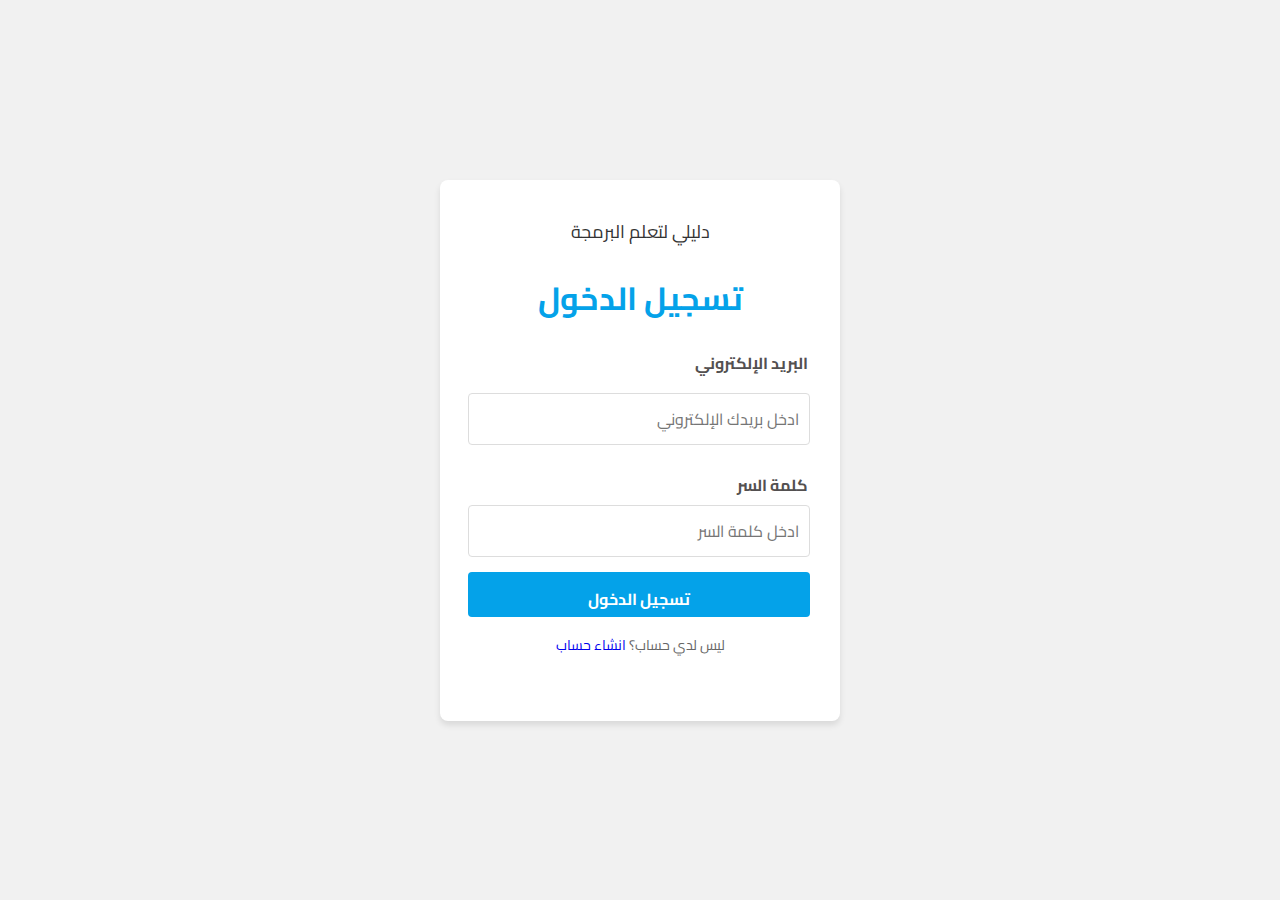
<file: index.html>
<!DOCTYPE html>
<html lang="ar">
  <head>
    <meta charset="UTF-8" />
    <meta name="viewport" content="width=device-width, initial-scale=1.0" />
    <link rel="icon" href="Images/icon.png" sizes="64x64" type="image/png" />
    <link rel="icon" href="Images/icon.png" sizes="32x32" type="image/png" />
    <link
      rel="stylesheet"
      href="https://cdnjs.cloudflare.com/ajax/libs/font-awesome/6.6.0/css/all.min.css"
      integrity="sha512-Kc323vGBEqzTmouAECnVceyQqyqdsSiqLQISBL29aUW4U/M7pSPA/gEUZQqv1cwx4OnYxTxve5UMg5GT6L4JJg=="
      crossorigin="anonymous"
      referrerpolicy="no-referrer"
    />
    <meta
      name="description"
      content="انضم إلينا في أكاديمية ديليل لتبدأ رحلتك في عالم البرمجة بثقة وإلهام"
    />
    <title>أكاديمية دليلي</title>
    <link rel="stylesheet" href="style.css" />
    <script src="script.js"></script>
  </head>
  <body class="lg-page" dir="rtl">
    <div class="cnt">
      <div class="logo2">
        <i class="fas fa-laptop-code"></i>
      </div>
      <div class="ttl">دليلي لتعلم البرمجة</div>
      <h1>تسجيل الدخول</h1>
      <form>
        <div class="grp">
          <label for="email" class="lbl" id="lbl2">البريد الإلكتروني</label>
          <input
            type="email"
            id="email"
            name="email"
            class="input"
            placeholder="ادخل بريدك الإلكتروني"
            required
          />
        </div>
        <div class="grp">
          <label for="password" class="lbl">كلمة السر</label>
          <input
            type="password"
            id="password"
            name="password"
            class="input"
            placeholder="ادخل كلمة السر"
            required
          />
        </div>
        <a href="home.html"
          ><button type="button" class="btn">تسجيل الدخول</button></a
        >
      </form>
      <div class="ftr">ليس لدي حساب؟ <a href="#">انشاء حساب</a></div>
      <div class="soc">
        <a href="#" aria-label="Facebook"><i class="fab fa-facebook-f"></i></a>
        <a href="#" aria-label="Twitter"><i class="fab fa-twitter"></i></a>
        <a href="#" aria-label="Instagram"><i class="fab fa-instagram"></i></a>
      </div>
    </div>
  </body>
</html>
</file>
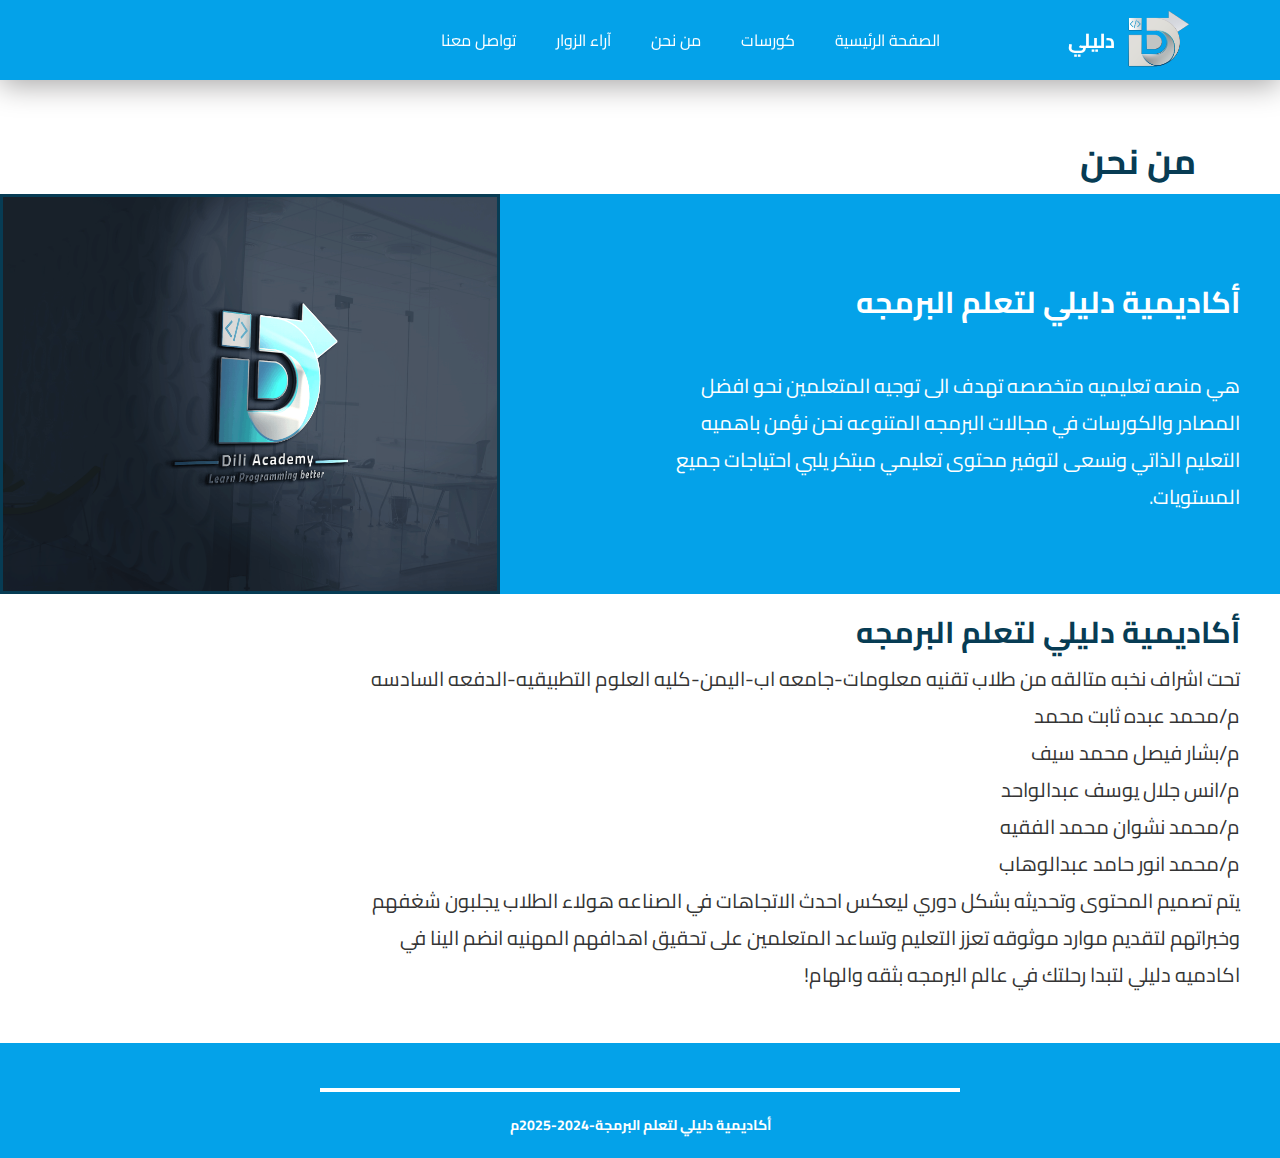
<file: about.html>
<!DOCTYPE html>
<html lang="ar">
  <head>
    <meta charset="UTF-8" />
    <meta name="viewport" content="width=device-width, initial-scale=1.0" />
    <link rel="icon" href="Images/icon.png" sizes="64x64" type="image/png" />
    <link rel="icon" href="Images/icon.png" sizes="32x32" type="image/png" />
    <link
      rel="stylesheet"
      href="https://cdnjs.cloudflare.com/ajax/libs/font-awesome/6.6.0/css/all.min.css"
      integrity="sha512-Kc323vGBEqzTmouAECnVceyQqyqdsSiqLQISBL29aUW4U/M7pSPA/gEUZQqv1cwx4OnYxTxve5UMg5GT6L4JJg=="
      crossorigin="anonymous"
      referrerpolicy="no-referrer"
    />
    <meta
      name="description"
      content="انضم إلينا في أكاديمية ديليل لتبدأ رحلتك في عالم البرمجة بثقة وإلهام"
    />
    <title>أكاديمية دليلي</title>
    <link rel="stylesheet" href="style.css" />
    <script src="script.js"></script>
  </head>
  <body dir="rtl">
    <nav>
      <div class="logo">
        <img src="Images/logo.png" alt="شعار" width="75" height="60" />
        <a href="#">دليلي</a>
      </div>
      <ul>
        <li><a href="home.html">الصفحة الرئيسية</a></li>
        <li><a href="courses.html">كورسات</a></li>
        <li><a href="#">من نحن</a></li>
        <li><a href="visitors_opinions.html">آراء الزوار</a></li>
        <li><a href="contact.html">تواصل معنا</a></li>
      </ul>
      <button id="menuButton" onclick="openMenu()">
        <i class="bx bx-menu"></i>
      </button>
    </nav>
    <div class="about-page">
      <h2 class="about-title">
        <i class="fa-solid fa-users-gear"></i>&nbsp;&nbsp;&nbsp;من نحن
      </h2>
      <div class="Info-about1">
        <div class="Info-about1-desc">
          <h3>أكاديمية دليلي لتعلم البرمجه</h3>
          <br />
          <p>
            هي منصه تعليميه متخصصه تهدف الى توجيه المتعلمين نحو افضل المصادر
            والكورسات في مجالات البرمجه المتنوعه نحن نؤمن باهميه التعليم الذاتي
            ونسعى لتوفير محتوى تعليمي مبتكر يلبي احتياجات جميع المستويات.
          </p>
        </div>
        <div class="Info-about1-img">
          <img src="Images/logo-Design2.png" alt="about-photo" />
        </div>
      </div>
      <div class="Info-about2">
        <h2>أكاديمية دليلي لتعلم البرمجه</h2>
        <p>
          تحت اشراف نخبه متالقه من طلاب تقنيه معلومات-جامعه اب-اليمن-كليه العلوم
          التطبيقيه-الدفعه السادسه
          <br />م/محمد عبده ثابت محمد <br />م/بشار فيصل محمد سيف <br />م/انس
          جلال يوسف عبدالواحد <br />م/محمد نشوان محمد الفقيه <br />م/محمد انور
          حامد عبدالوهاب <br />يتم تصميم المحتوى وتحديثه بشكل دوري ليعكس احدث
          الاتجاهات في الصناعه هولاء الطلاب يجلبون شغفهم وخبراتهم لتقديم موارد
          موثوقه تعزز التعليم وتساعد المتعلمين على تحقيق اهدافهم المهنيه انضم
          الينا في اكادميه دليلي لتبدا رحلتك في عالم البرمجه بثقه والهام!
        </p>
      </div>
    </div>
    <footer>
      <div class="social-links">
        <a
          href="https://www.instagram.com/diliacdemic?utm_source=ig_web_button_share_sheet&igsh=ZDNlZDc0MzIxNw=="
        >
          <i class="fa-brands fa-instagram" id="instagram"></i
        ></a>
        <a href="https://www.facebook.com/share/8ka4ZRKXggssccfE/"
          ><i class="fa-brands fa-square-facebook" id="facebook"></i
        ></a>
        <a href="https://x.com/Dili2024?t=FEdQCEe7-YIdGlCPbQsQnQ&s=09"
          ><i class="fa-brands fa-x-twitter" id="x-twitter"></i
        ></a>
        <a href="https://wa.me/967777925424"
          ><i class="fa-brands fa-square-whatsapp" id="whatsapp"></i
        ></a>
        <a href="https://t.me/Dili_acadmey_2024"
          ><i class="fa-brands fa-telegram" id="telegram"></i
        ></a>
      </div>
      <div class="line"></div>
      <p>أكاديمية دليلي لتعلم البرمجة-2024-2025م</p>
    </footer>
  </body>
</html>
</file>
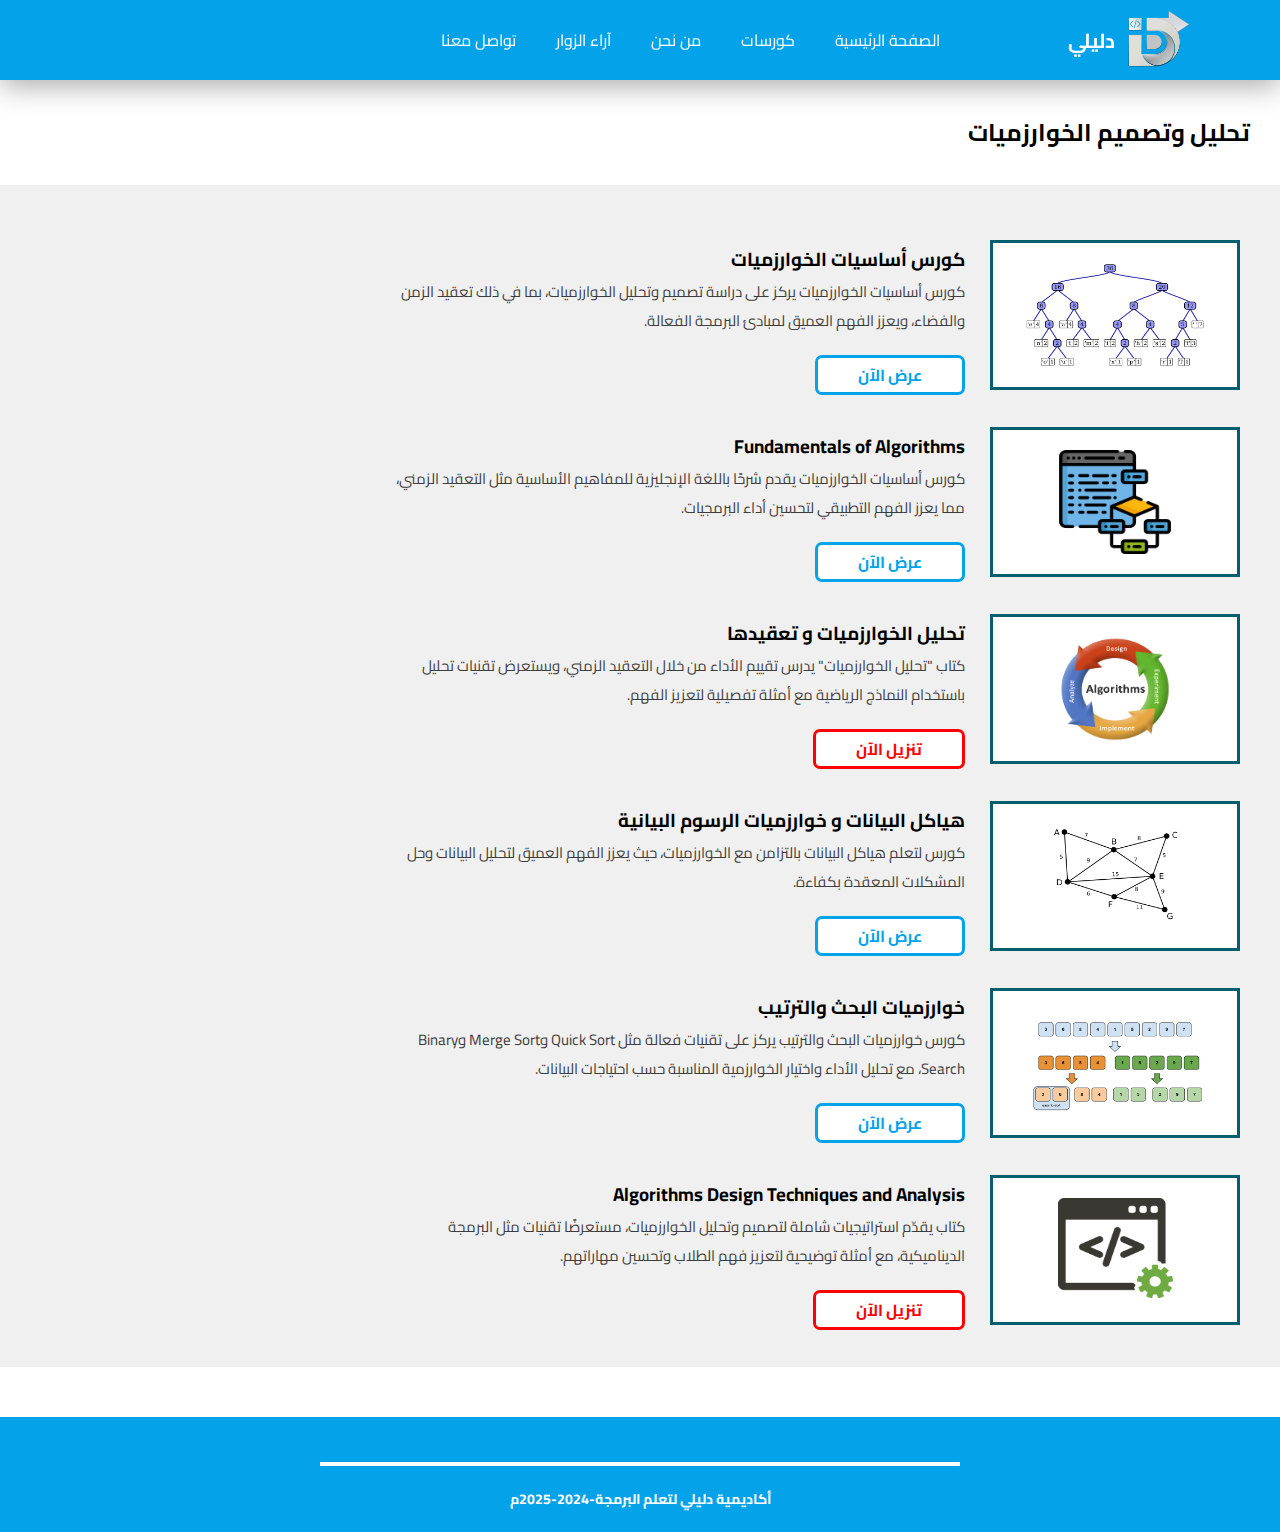
<file: Algorithm-co.html>
<!DOCTYPE html>
<html lang="ar">
  <head>
    <meta charset="UTF-8" />
    <meta name="viewport" content="width=device-width, initial-scale=1.0" />
    <link rel="icon" href="Images/icon.png" sizes="64x64" type="image/png" />
    <link rel="icon" href="Images/icon.png" sizes="32x32" type="image/png" />
    <link
      rel="stylesheet"
      href="https://cdnjs.cloudflare.com/ajax/libs/font-awesome/6.6.0/css/all.min.css"
      integrity="sha512-Kc323vGBEqzTmouAECnVceyQqyqdsSiqLQISBL29aUW4U/M7pSPA/gEUZQqv1cwx4OnYxTxve5UMg5GT6L4JJg=="
      crossorigin="anonymous"
      referrerpolicy="no-referrer"
    />
    <meta
      name="description"
      content="انضم إلينا في أكاديمية ديليل لتبدأ رحلتك في عالم البرمجة بثقة وإلهام"
    />
    <title>أكاديمية دليلي</title>
    <link rel="stylesheet" href="style.css" />
    <script src="script.js"></script>
  </head>
  <body dir="rtl">
    <nav>
      <div class="logo">
        <img src="Images/logo.png" alt="شعار" width="75" height="60" />
        <a href="#">دليلي</a>
      </div>
      <ul>
        <li><a href="home.html">الصفحة الرئيسية</a></li>
        <li><a href="courses.html">كورسات</a></li>
        <li><a href="about.html">من نحن</a></li>
        <li><a href="visitors_opinions.html">آراء الزوار</a></li>
        <li><a href="contact.html">تواصل معنا</a></li>
      </ul>
      <button id="menuButton" onclick="openMenu()">
        <i class="bx bx-menu"></i>
      </button>
    </nav>
    <div class="prog-title">
      <h2>
        <i class="fa-solid fa-code-fork"></i>&nbsp;&nbsp;تحليل وتصميم
        الخوارزميات
      </h2>
    </div>
    <div class="prog-course">
      <div class="prog-course1">
        <div class="course1-image">
          <img
            src="Images/algor-img1.png"
            alt="course1-image"
            id="Algor1-image"
          />
        </div>
        <div class="course1-desc">
          <h3>كورس أساسيات الخوارزميات</h3>
          <p>
            كورس أساسيات الخوارزميات يركز على دراسة تصميم وتحليل الخوارزميات،
            بما في ذلك تعقيد الزمن والفضاء، ويعزز الفهم العميق لمبادئ البرمجة
            الفعالة.
          </p>
          <a href="#">عرض الآن</a>
        </div>
      </div>
      <div class="prog-course1">
        <div class="course1-image">
          <img
            src="Images/algorithm-image.png"
            alt="course1-image"
            id="Algor2-image"
          />
        </div>
        <div class="course1-desc">
          <h3>Fundamentals of Algorithms</h3>
          <p>
            كورس أساسيات الخوارزميات يقدم شرحًا باللغة الإنجليزية للمفاهيم
            الأساسية مثل التعقيد الزمني، مما يعزز الفهم التطبيقي لتحسين أداء
            البرمجيات.
          </p>
          <a href="#">عرض الآن</a>
        </div>
      </div>
      <div class="prog-course1">
        <div class="course1-image">
          <img
            src="Images/Algor3-img.png"
            alt="course1-image"
            id="Algor3-img"
          />
        </div>
        <div class="course1-desc">
          <h3>تحليل الخوارزميات و تعقيدها</h3>
          <p>
            كتاب "تحليل الخوارزميات" يدرس تقييم الأداء من خلال التعقيد الزمني،
            ويستعرض تقنيات تحليل باستخدام النماذج الرياضية مع أمثلة تفصيلية
            لتعزيز الفهم.
          </p>
          <a href="#" id="download-btn">تنزيل الآن</a>
        </div>
      </div>
      <div class="prog-course1">
        <div class="course1-image">
          <img src="Images/DS-img.png" alt="course1-image" id="ds-image" />
        </div>
        <div class="course1-desc">
          <h3>هياكل البيانات و خوارزميات الرسوم البيانية</h3>
          <p>
            كورس لتعلم هياكل البيانات بالتزامن مع الخوارزميات، حيث يعزز الفهم
            العميق لتحليل البيانات وحل المشكلات المعقدة بكفاءة.
          </p>
          <a href="#">عرض الآن</a>
        </div>
      </div>
      <div class="prog-course1">
        <div class="course1-image">
          <img src="Images/algor6-img.png" alt="course1-image" id="algor6-g" />
        </div>
        <div class="course1-desc">
          <h3>خوارزميات البحث والترتيب</h3>
          <p>
            كورس خوارزميات البحث والترتيب يركز على تقنيات فعالة مثل Quick Sort
            وMerge Sort وBinary Search، مع تحليل الأداء واختيار الخوارزمية
            المناسبة حسب احتياجات البيانات.
          </p>
          <a href="#">عرض الآن</a>
        </div>
      </div>
      <div class="prog-course1">
        <div class="course1-image">
          <img
            src="Images/code-photo.png"
            alt="course1-image"
            id="algor6-image"
          />
        </div>
        <div class="course1-desc">
          <h3>Algorithms Design Techniques and Analysis</h3>
          <p>
            كتاب يقدّم استراتيجيات شاملة لتصميم وتحليل الخوارزميات، مستعرضًا
            تقنيات مثل البرمجة الديناميكية، مع أمثلة توضيحية لتعزيز فهم الطلاب
            وتحسين مهاراتهم.
          </p>
          <a href="#" id="download-btn">تنزيل الآن</a>
        </div>
      </div>
    </div>
    <footer>
      <div class="social-links">
        <a
          href="https://www.instagram.com/diliacdemic?utm_source=ig_web_button_share_sheet&igsh=ZDNlZDc0MzIxNw=="
        >
          <i class="fa-brands fa-instagram" id="instagram"></i
        ></a>
        <a href="https://www.facebook.com/share/8ka4ZRKXggssccfE/"
          ><i class="fa-brands fa-square-facebook" id="facebook"></i
        ></a>
        <a href="https://x.com/Dili2024?t=FEdQCEe7-YIdGlCPbQsQnQ&s=09"
          ><i class="fa-brands fa-x-twitter" id="x-twitter"></i
        ></a>
        <a href="https://wa.me/967777925424"
          ><i class="fa-brands fa-square-whatsapp" id="whatsapp"></i
        ></a>
        <a href="https://t.me/Dili_acadmey_2024"
          ><i class="fa-brands fa-telegram" id="telegram"></i
        ></a>
      </div>
      <div class="line"></div>
      <p>أكاديمية دليلي لتعلم البرمجة-2024-2025م</p>
    </footer>
  </body>
</html>
</file>
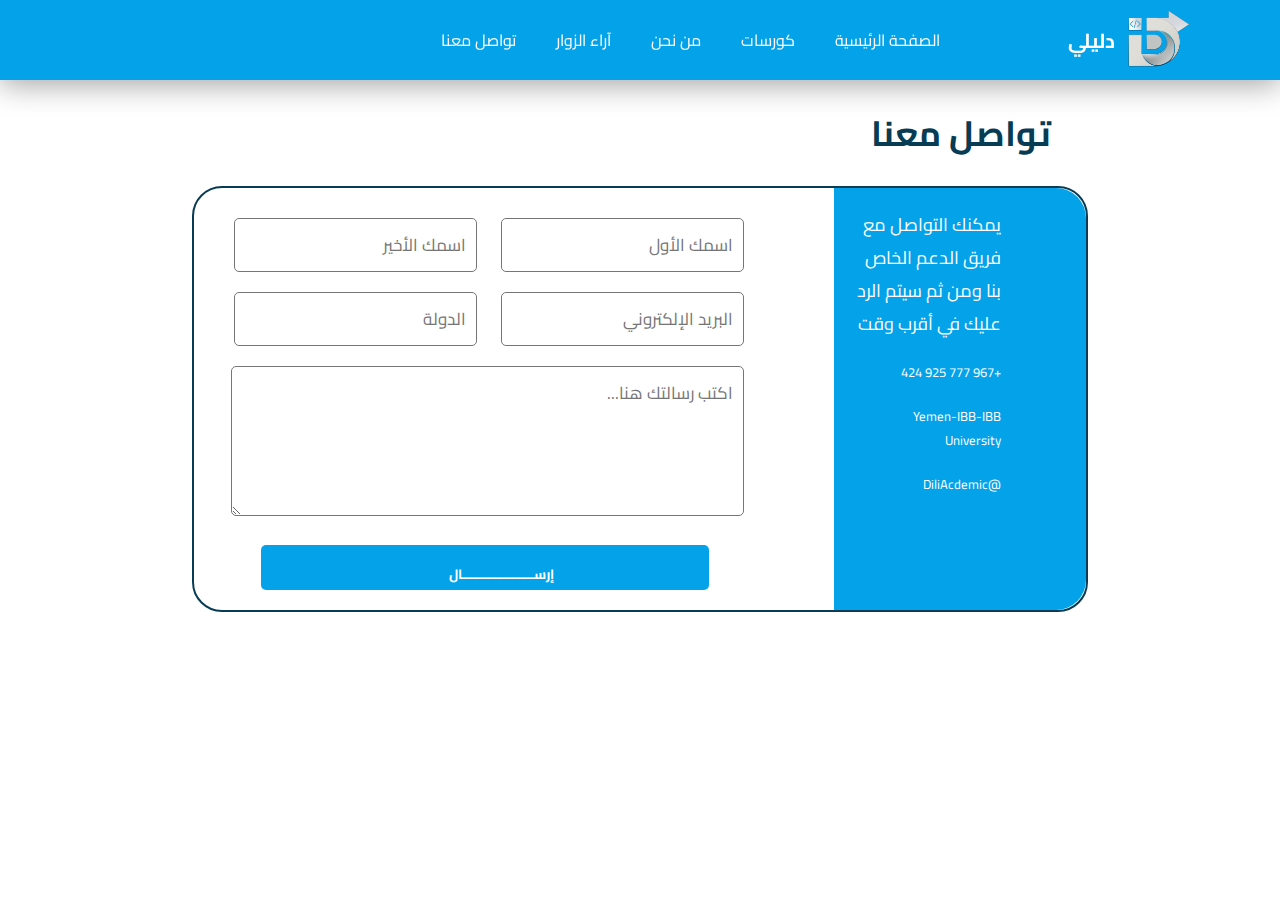
<file: contact.html>
<!DOCTYPE html>
<html lang="ar">
  <head>
    <meta charset="UTF-8" />
    <meta name="viewport" content="width=device-width, initial-scale=1.0" />
    <link rel="icon" href="Images/icon.png" sizes="64x64" type="image/png" />
    <link rel="icon" href="Images/icon.png" sizes="32x32" type="image/png" />
    <link
      rel="stylesheet"
      href="https://cdnjs.cloudflare.com/ajax/libs/font-awesome/6.6.0/css/all.min.css"
      integrity="sha512-Kc323vGBEqzTmouAECnVceyQqyqdsSiqLQISBL29aUW4U/M7pSPA/gEUZQqv1cwx4OnYxTxve5UMg5GT6L4JJg=="
      crossorigin="anonymous"
      referrerpolicy="no-referrer"
    />
    <meta
      name="description"
      content="انضم إلينا في أكاديمية ديليل لتبدأ رحلتك في عالم البرمجة بثقة وإلهام"
    />
    <title>أكاديمية دليلي</title>
    <link rel="stylesheet" href="style.css" />
    <script src="script.js"></script>
  </head>
  <body dir="rtl">
    <nav>
      <div class="logo">
        <img src="Images/logo.png" alt="شعار" width="75" height="60" />
        <a href="#">دليلي</a>
      </div>
      <ul>
        <li><a href="home.html">الصفحة الرئيسية</a></li>
        <li><a href="courses.html">كورسات</a></li>
        <li><a href="about.html">من نحن</a></li>
        <li><a href="visitors_opinions.html">آراء الزوار</a></li>
        <li><a href="#">تواصل معنا</a></li>
      </ul>
      <button id="menuButton" onclick="openMenu()">
        <i class="bx bx-menu"></i>
      </button>
    </nav>
    <div dir="rtl" class="contact_us">
      <h2 id="countact">
        <i class="fa-solid fa-envelopes-bulk"></i>&nbsp;&nbsp;&nbsp;تواصل معنا
      </h2>
      <section class="contact-section">
        <div class="contact-info">
          <p>
            يمكنك التواصل مع فريق الدعم الخاص بنا ومن ثم سيتم الرد عليك في أقرب
            وقت
          </p>
          <ul>
            <a href="tel: 777925424"
              ><li id="Conc">
                <i class="fas fa-phone"></i> +967 777 925 424
              </li></a
            >
            <a href="https://maps.app.goo.gl/BWdS6B8Q21Enj6y89">
              <li id="Conc">
                <i class="fas fa-map-marker-alt"></i> Yemen-IBB-IBB
                University&nbsp;
              </li></a
            >
            <a href="https://www.youtube.com/channel/UCMjgIOyjNS1UvbpCtKrD5kQ">
              <li id="Conc"><i class="fab fa-youtube"></i> @DiliAcdemic</li></a
            >
          </ul>

          <div class="social-icons2">
            <a href="https://www.facebook.com/share/8ka4ZRKXggssccfE/"
              ><i class="fab fa-facebook"></i
            ></a>
            <a
              href="https://www.instagram.com/diliacdemic?utm_source=ig_web_button_share_sheet&igsh=ZDNlZDc0MzIxNw=="
              ><i class="fab fa-instagram"></i
            ></a>
            <a href="https://wa.me/967777925424"
              ><i class="fab fa-whatsapp"></i
            ></a>
          </div>
        </div>

        <div class="contact-form">
          <form action method="post">
            <input
              type="text"
              name="first_name"
              placeholder="اسمك الأول"
              required
              maxlength="10"
              id="first_name"
            />
            <input
              type="text"
              name="last_name"
              placeholder="اسمك الأخير"
              required
              maxlength="10"
              id="last_name"
            />
            <input type="email" name="email" placeholder="البريد الإلكتروني" />
            <input
              type="text"
              name="country"
              placeholder="الدولة"
              required
              maxlength="10"
              id="country_name"
            />
            <textarea
              name="message"
              placeholder="اكتب رسالتك هنا..."
              required
              maxlength="65"
              id="Text_message"
            ></textarea>
            <button type="button" id="contact-btn" onclick="createCard()">
              إرســــــــــــــــــــــــال
              <i class="fa-solid fa-paper-plane"></i>
            </button>
          </form>
        </div>
      </section>
    </div>
  </body>
</html>
</file>
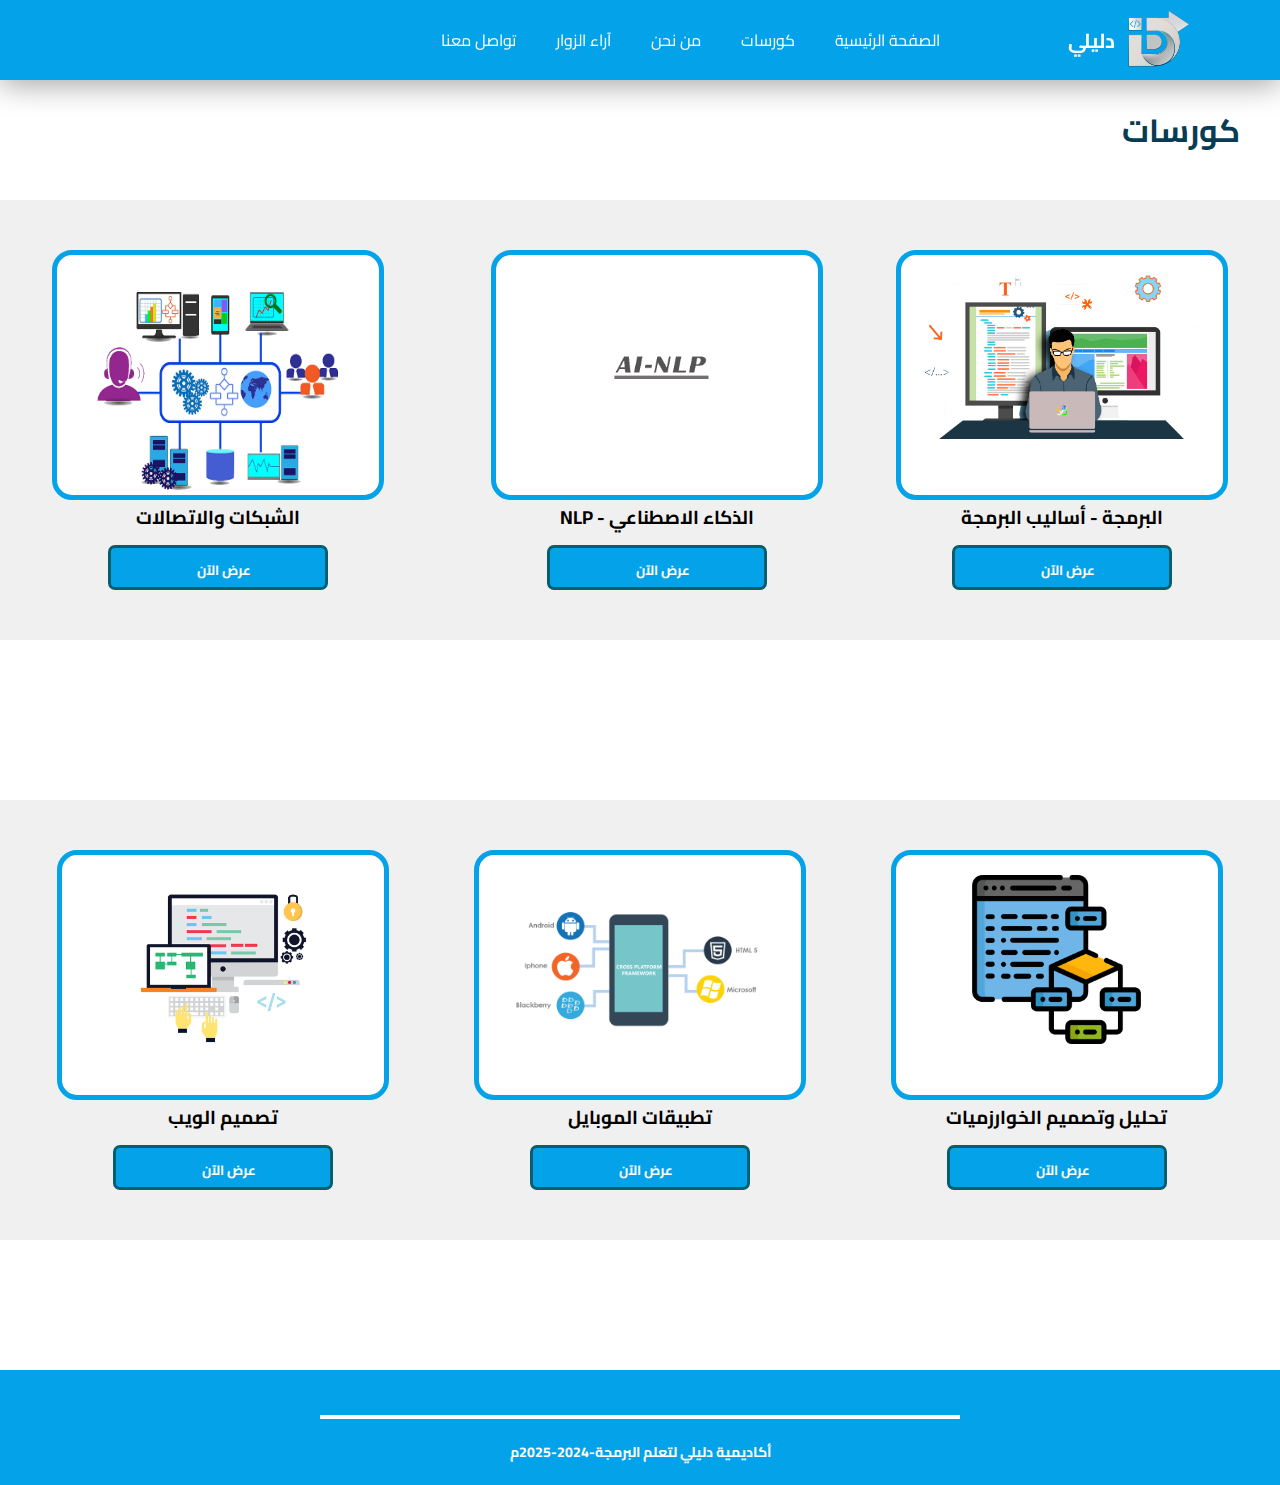
<file: courses.html>
<!DOCTYPE html>
<html lang="ar">
  <head>
    <meta charset="UTF-8" />
    <meta name="viewport" content="width=device-width, initial-scale=1.0" />
    <link rel="icon" href="Images/icon.png" sizes="64x64" type="image/png" />
    <link rel="icon" href="Images/icon.png" sizes="32x32" type="image/png" />
    <link
      rel="stylesheet"
      href="https://cdnjs.cloudflare.com/ajax/libs/font-awesome/6.6.0/css/all.min.css"
      integrity="sha512-Kc323vGBEqzTmouAECnVceyQqyqdsSiqLQISBL29aUW4U/M7pSPA/gEUZQqv1cwx4OnYxTxve5UMg5GT6L4JJg=="
      crossorigin="anonymous"
      referrerpolicy="no-referrer"
    />
    <meta
      name="description"
      content="انضم إلينا في أكاديمية ديليل لتبدأ رحلتك في عالم البرمجة بثقة وإلهام"
    />
    <title>أكاديمية دليلي</title>
    <link rel="stylesheet" href="style.css" />
    <script src="script.js"></script>
  </head>
  <body dir="rtl">
    <nav>
      <div class="logo">
        <img src="Images/logo.png" alt="شعار" width="75" height="60" />
        <a href="#">دليلي</a>
      </div>
      <ul>
        <li><a href="home.html">الصفحة الرئيسية</a></li>
        <li><a href="#">كورسات</a></li>
        <li><a href="about.html">من نحن</a></li>
        <li><a href="visitors_opinions.html">آراء الزوار</a></li>
        <li><a href="contact.html">تواصل معنا</a></li>
      </ul>
      <button id="menuButton" onclick="openMenu()">
        <i class="bx bx-menu"></i>
      </button>
    </nav>
    <div class="content">
      <h1><i class="fa-solid fa-laptop-code"></i> كورسات </h1>
      <div class="Courses">
        <div class="course">
          <div class="course-image">
            <img src="Images/prog-image.png" alt="صورة الدورة" />
          </div>
          <h3>البرمجة - أساليب البرمجة</h3>
          <a href="prog-courses.html"
            ><button>
              عرض الآن &nbsp;&nbsp;&nbsp;<i
                class="fa-solid fa-arrow-left"
              ></i></button
          ></a>
        </div>
        <div class="course">
          <div class="course-image">
            <img src="Images/nlp-image.png" alt="صورة الدورة" />
          </div>
          <h3>الذكاء الاصطناعي - NLP</h3>
          <a href="nlp-courses.html"><button>
            عرض الآن &nbsp;&nbsp;&nbsp;<i
              class="fa-solid fa-arrow-left"
            ></i></button</a>
        </div>
        <div class="course">
          <div class="course-image">
            <img
              src="Images/network-image.png"
              alt="صورة الدورة"
              id="network"
            />
          </div>
          <h3 style="color: black;">الشبكات والاتصالات</h3>
          <a href="net-courses.html">
            <button>
              عرض الآن &nbsp;&nbsp;&nbsp;<i class="fa-solid fa-arrow-left"></i>
            </button>
          </a>
        </div>        
      </div>
    </div>
    <div class="content" id="content2">
      <div class="Courses">
        <div class="course">
          <div class="course-image">
            <img
              src="Images/algorithm-image.png"
              alt="صورة الدورة"
              id="algorithm"
            />
          </div>
          <h3>تحليل وتصميم الخوارزميات</h3>
          <a href="Algorithm-co.html"><button>
            عرض الآن &nbsp;&nbsp;&nbsp;<i
              class="fa-solid fa-arrow-left"
            ></i></button></a>
        </div>
        <div class="course">
          <div class="course-image">
            <img src="Images/app-image.png" alt="صورة الدورة" id="app" />
          </div>
          <h3>تطبيقات الموبايل</h3>
          <a href="prog-application.html"><button>
            عرض الآن &nbsp;&nbsp;&nbsp;<i
              class="fa-solid fa-arrow-left"
            ></i></button></a>
        </div>
        <div class="course">
          <div class="course-image">
            <img src="Images/web-image.png" alt="صورة الدورة" id="web" />
          </div>
          <h3>تصميم الويب</h3>
          <a href="web-courses.html"><button>
            عرض الآن &nbsp;&nbsp;&nbsp;<i
              class="fa-solid fa-arrow-left"
            ></i></button></a>
        </div>
      </div>
    </div>
    <footer>
      <div class="social-links">
        <a
          href="https://www.instagram.com/diliacdemic?utm_source=ig_web_button_share_sheet&igsh=ZDNlZDc0MzIxNw=="
        >
          <i class="fa-brands fa-instagram" id="instagram"></i
        ></a>
        <a href="https://www.facebook.com/share/8ka4ZRKXggssccfE/"
          ><i class="fa-brands fa-square-facebook" id="facebook"></i
        ></a>
        <a href="https://x.com/Dili2024?t=FEdQCEe7-YIdGlCPbQsQnQ&s=09"
          ><i class="fa-brands fa-x-twitter" id="x-twitter"></i
        ></a>
        <a href="https://wa.me/967777925424"
          ><i class="fa-brands fa-square-whatsapp" id="whatsapp"></i
        ></a>
        <a href="https://t.me/Dili_acadmey_2024"
          ><i class="fa-brands fa-telegram" id="telegram"></i
        ></a>
      </div>
      <div class="line"></div>
      <p>أكاديمية دليلي لتعلم البرمجة-2024-2025م</p>
    </footer>
  </body>
</html>
</file>
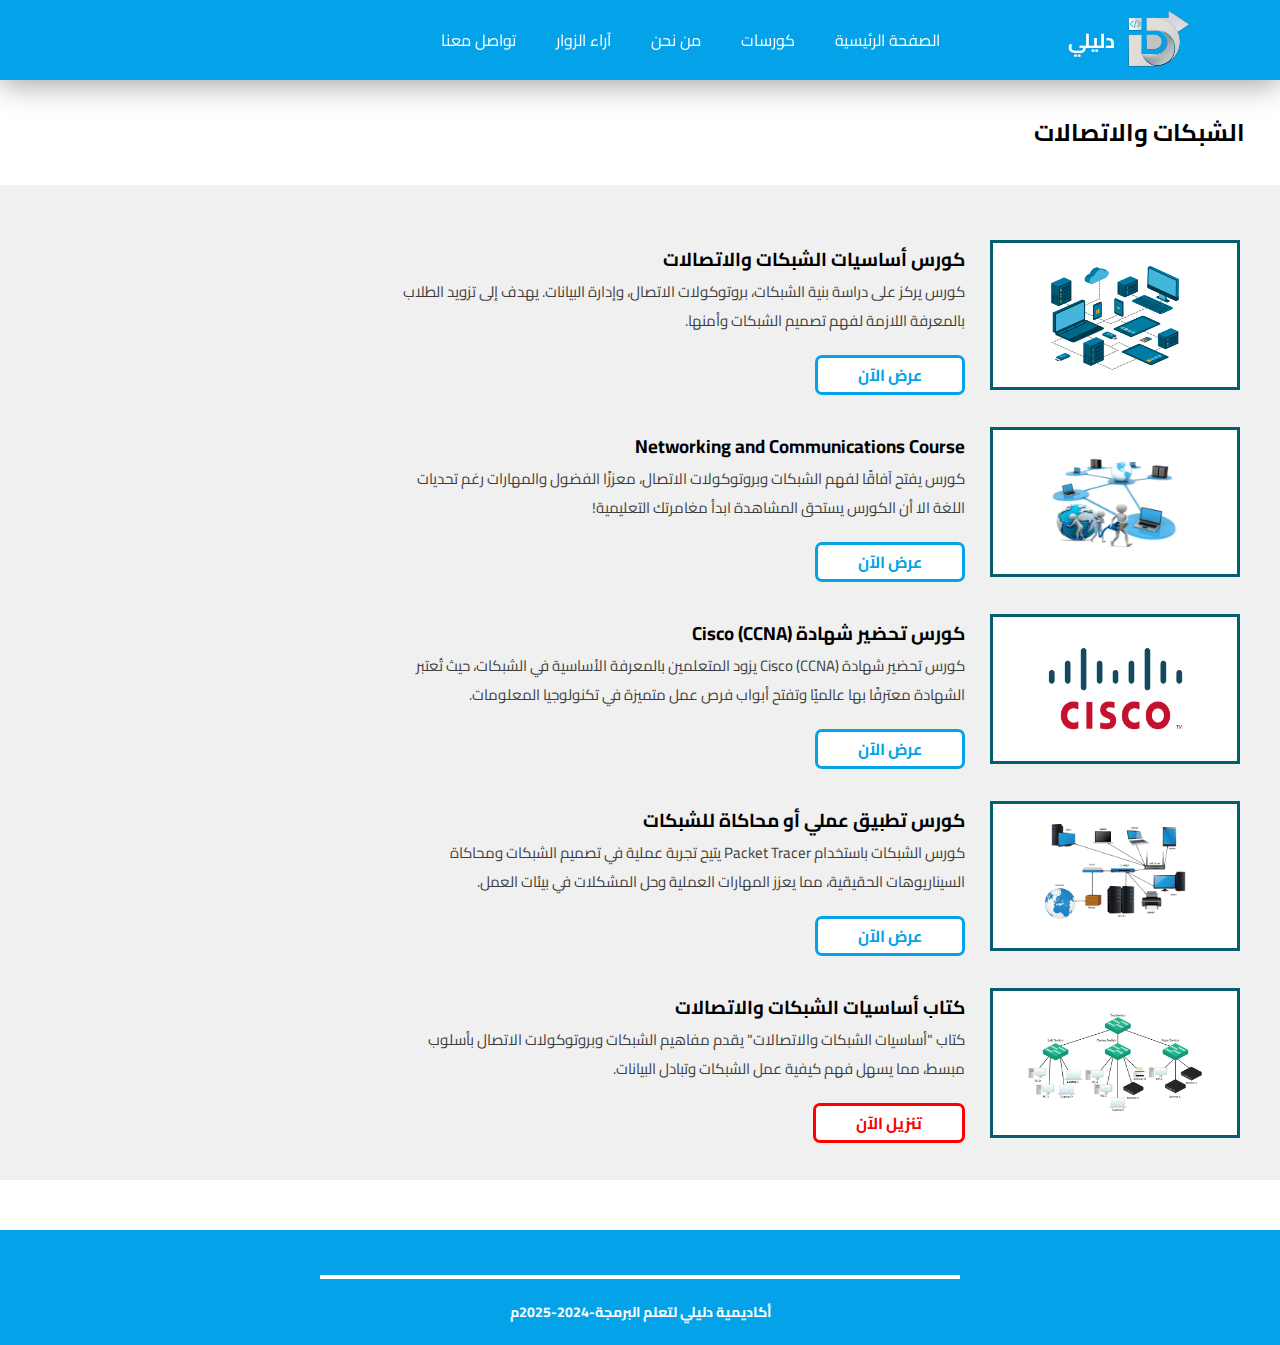
<file: net-courses.html>
<!DOCTYPE html>
<html lang="ar">
  <head>
    <meta charset="UTF-8" />
    <meta name="viewport" content="width=device-width, initial-scale=1.0" />
    <link rel="icon" href="Images/icon.png" sizes="64x64" type="image/png" />
    <link rel="icon" href="Images/icon.png" sizes="32x32" type="image/png" />
    <link
      rel="stylesheet"
      href="https://cdnjs.cloudflare.com/ajax/libs/font-awesome/6.6.0/css/all.min.css"
      integrity="sha512-Kc323vGBEqzTmouAECnVceyQqyqdsSiqLQISBL29aUW4U/M7pSPA/gEUZQqv1cwx4OnYxTxve5UMg5GT6L4JJg=="
      crossorigin="anonymous"
      referrerpolicy="no-referrer"
    />
    <meta
      name="description"
      content="انضم إلينا في أكاديمية ديليل لتبدأ رحلتك في عالم البرمجة بثقة وإلهام"
    />
    <title>أكاديمية دليلي</title>
    <link rel="stylesheet" href="style.css" />
    <script src="script.js"></script>
  </head>
  <body dir="rtl">
    <nav>
      <div class="logo">
        <img src="Images/logo.png" alt="شعار" width="75" height="60" />
        <a href="#">دليلي</a>
      </div>
      <ul>
        <li><a href="home.html">الصفحة الرئيسية</a></li>
        <li><a href="courses.html">كورسات</a></li>
        <li><a href="about.html">من نحن</a></li>
        <li><a href="visitors_opinions.html">آراء الزوار</a></li>
        <li><a href="contact.html">تواصل معنا</a></li>
      </ul>
      <button id="menuButton" onclick="openMenu()">
        <i class="bx bx-menu"></i>
      </button>
    </nav>
    <div class="prog-title">
      <h2>
        <i class="fa-solid fa-network-wired"></i> &nbsp;&nbsp;&nbsp;الشبكات
        والاتصالات
      </h2>
    </div>
    <div class="prog-course">
      <div class="prog-course1">
        <div class="course1-image">
          <img src="Images/net1-img.png" alt="course1-image" id="nw1-image" />
        </div>
        <div class="course1-desc">
          <h3>كورس أساسيات الشبكات والاتصالات</h3>
          <p>
            كورس يركز على دراسة بنية الشبكات، بروتوكولات الاتصال، وإدارة
            البيانات. يهدف إلى تزويد الطلاب بالمعرفة اللازمة لفهم تصميم الشبكات
            وأمنها.
          </p>
          <a href="#">عرض الآن</a>
        </div>
      </div>
      <div class="prog-course1">
        <div class="course1-image">
          <img src="Images/net2-img.png" alt="course1-image" id="nw2-image" />
        </div>
        <div class="course1-desc">
          <h3>Networking and Communications Course</h3>
          <p>
            كورس يفتح آفاقًا لفهم الشبكات وبروتوكولات الاتصال، معززًا الفضول
            والمهارات رغم تحديات اللغة الا أن الكورس يستحق المشاهدة ابدأ مغامرتك
            التعليمية!
          </p>
          <a href="#">عرض الآن</a>
        </div>
      </div>
      <div class="prog-course1">
        <div class="course1-image">
          <img src="Images/nw3-img.png" alt="course1-image" id="nw3-image" />
        </div>
        <div class="course1-desc">
          <h3>كورس تحضير شهادة Cisco (CCNA)</h3>
          <p>
            كورس تحضير شهادة Cisco (CCNA) يزود المتعلمين بالمعرفة الأساسية في
            الشبكات، حيث تُعتبر الشهادة معترفًا بها عالميًا وتفتح أبواب فرص عمل
            متميزة في تكنولوجيا المعلومات.
          </p>
          <a href="#">عرض الآن</a>
        </div>
      </div>
      <div class="prog-course1">
        <div class="course1-image">
          <img src="Images/net3-img.png" alt="course1-image" id="net3-g" />
        </div>
        <div class="course1-desc">
          <h3>كورس تطبيق عملي أو محاكاة للشبكات</h3>
          <p>
            كورس الشبكات باستخدام Packet Tracer يتيح تجربة عملية في تصميم
            الشبكات ومحاكاة السيناريوهات الحقيقية، مما يعزز المهارات العملية وحل
            المشكلات في بيئات العمل.
          </p>
          <a href="#">عرض الآن</a>
        </div>
      </div>
      <div class="prog-course1">
        <div class="course1-image">
          <img src="Images/net4-img.png" alt="course1-image" id="net4-g" />
        </div>
        <div class="course1-desc">
          <h3>كتاب أساسيات الشبكات والاتصالات</h3>
          <p>
            كتاب "أساسيات الشبكات والاتصالات" يقدم مفاهيم الشبكات وبروتوكولات
            الاتصال بأسلوب مبسط، مما يسهل فهم كيفية عمل الشبكات وتبادل البيانات.
          </p>
          <a href="#" id="download-btn">تنزيل الآن</a>
        </div>
      </div>
    </div>
    <footer>
      <div class="social-links">
        <a
          href="https://www.instagram.com/diliacdemic?utm_source=ig_web_button_share_sheet&igsh=ZDNlZDc0MzIxNw=="
        >
          <i class="fa-brands fa-instagram" id="instagram"></i
        ></a>
        <a href="https://www.facebook.com/share/8ka4ZRKXggssccfE/"
          ><i class="fa-brands fa-square-facebook" id="facebook"></i
        ></a>
        <a href="https://x.com/Dili2024?t=FEdQCEe7-YIdGlCPbQsQnQ&s=09"
          ><i class="fa-brands fa-x-twitter" id="x-twitter"></i
        ></a>
        <a href="https://wa.me/967777925424"
          ><i class="fa-brands fa-square-whatsapp" id="whatsapp"></i
        ></a>
        <a href="https://t.me/Dili_acadmey_2024"
          ><i class="fa-brands fa-telegram" id="telegram"></i
        ></a>
      </div>
      <div class="line"></div>
      <p>أكاديمية دليلي لتعلم البرمجة-2024-2025م</p>
    </footer>
  </body>
</html>
</file>
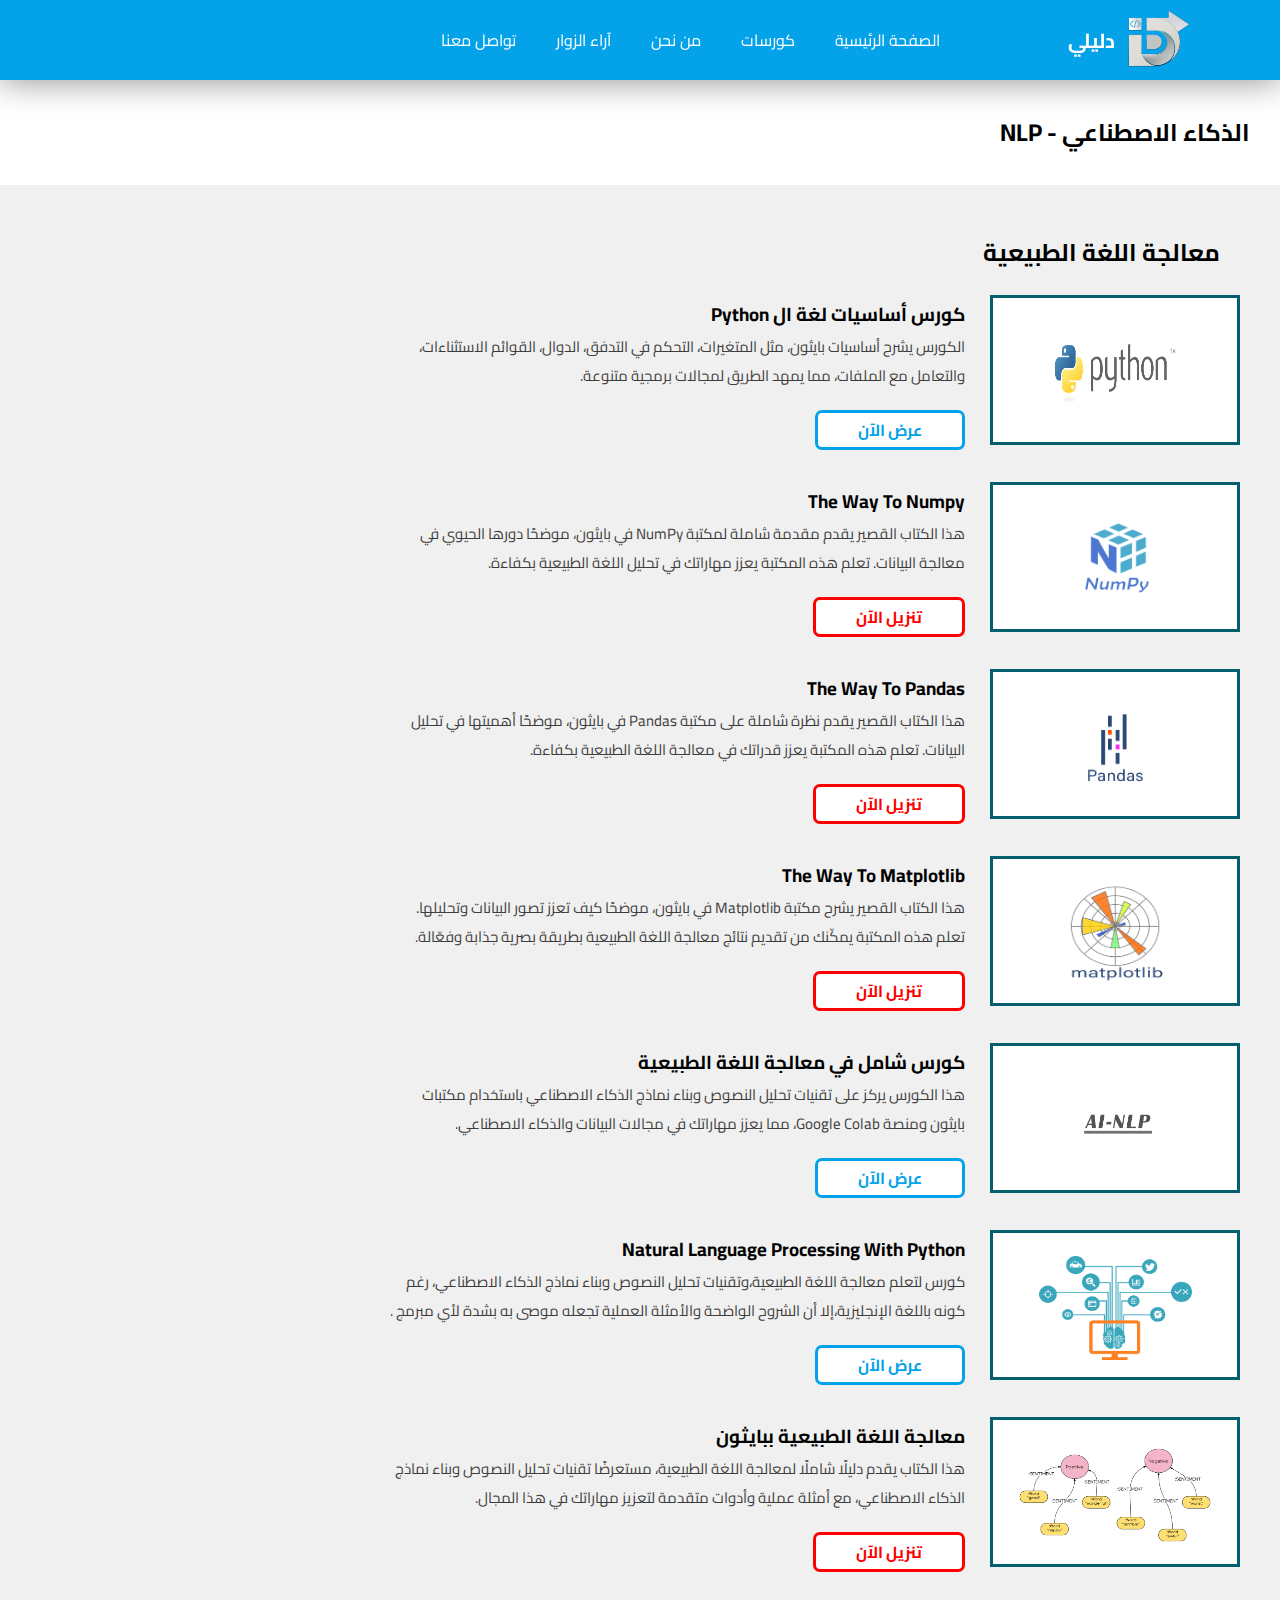
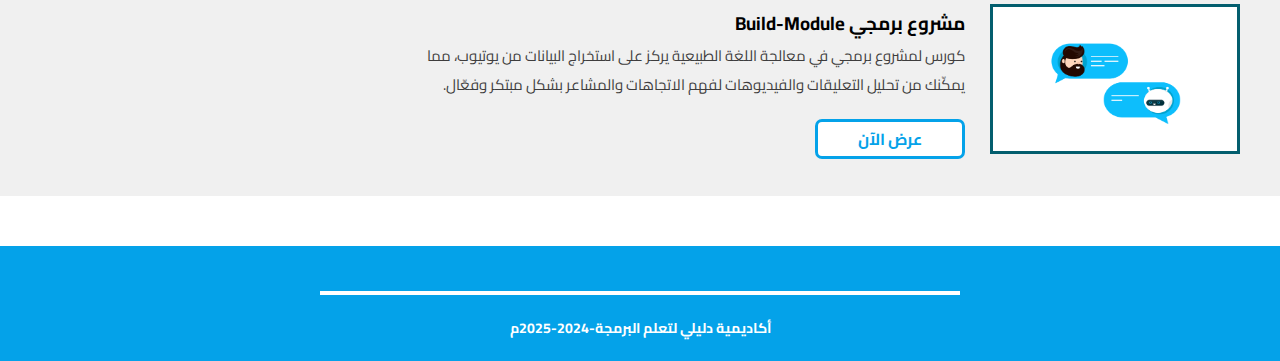
<file: nlp-courses.html>
<!DOCTYPE html>
<html lang="ar">
  <head>
    <meta charset="UTF-8" />
    <meta name="viewport" content="width=device-width, initial-scale=1.0" />
    <link rel="icon" href="Images/icon.png" sizes="64x64" type="image/png" />
    <link rel="icon" href="Images/icon.png" sizes="32x32" type="image/png" />
    <link
      rel="stylesheet"
      href="https://cdnjs.cloudflare.com/ajax/libs/font-awesome/6.6.0/css/all.min.css"
      integrity="sha512-Kc323vGBEqzTmouAECnVceyQqyqdsSiqLQISBL29aUW4U/M7pSPA/gEUZQqv1cwx4OnYxTxve5UMg5GT6L4JJg=="
      crossorigin="anonymous"
      referrerpolicy="no-referrer"
    />
    <meta
      name="description"
      content="انضم إلينا في أكاديمية ديليل لتبدأ رحلتك في عالم البرمجة بثقة وإلهام"
    />
    <title>أكاديمية دليلي</title>
    <link rel="stylesheet" href="style.css" />
    <script src="script.js"></script>
  </head>
  <body dir="rtl">
    <nav>
      <div class="logo">
        <img src="Images/logo.png" alt="شعار" width="75" height="60" />
        <a href="#">دليلي</a>
      </div>
      <ul>
        <li><a href="home.html">الصفحة الرئيسية</a></li>
        <li><a href="courses.html">كورسات</a></li>
        <li><a href="about.html">من نحن</a></li>
        <li><a href="visitors_opinions.html">آراء الزوار</a></li>
        <li><a href="contact.html">تواصل معنا</a></li>
      </ul>
      <button id="menuButton" onclick="openMenu()">
        <i class="bx bx-menu"></i>
      </button>
    </nav>
    <div class="prog-title">
      <h2>
        <i class="fa-solid fa-code-branch"></i>&nbsp;&nbsp;الذكاء الاصطناعي -
        NLP
      </h2>
    </div>
    <div class="prog-course">
      <h2 style="padding: 5px 40px">معالجة اللغة الطبيعية</h2>
      <div class="prog-course1">
        <div class="course1-image">
          <img src="Images/python.png" alt="course1-image" id="python-image" />
        </div>
        <div class="course1-desc">
          <h3>كورس أساسيات لغة ال Python</h3>
          <p>
            الكورس يشرح أساسيات بايثون، مثل المتغيرات، التحكم في التدفق، الدوال،
            القوائم الاستثناءات، والتعامل مع الملفات، مما يمهد الطريق لمجالات
            برمجية متنوعة.
          </p>
          <a href="#">عرض الآن</a>
        </div>
      </div>
      <div class="prog-course1">
        <div class="course1-image">
          <img
            src="Images/Numpy.png"
            alt="course1-image"
            id="Step-bystepBook"
          />
        </div>
        <div class="course1-desc">
          <h3>The Way To Numpy</h3>
          <p>
            هذا الكتاب القصير يقدم مقدمة شاملة لمكتبة NumPy في بايثون، موضحًا
            دورها الحيوي في معالجة البيانات. تعلم هذه المكتبة يعزز مهاراتك في
            تحليل اللغة الطبيعية بكفاءة.
          </p>
          <a href="#" id="download-btn">تنزيل الآن </a>
        </div>
      </div>
      <div class="prog-course1">
        <div class="course1-image">
          <img src="Images/pandas.png" alt="course1-image" id="pandas-book" />
        </div>
        <div class="course1-desc">
          <h3>The Way To Pandas</h3>
          <p>
            هذا الكتاب القصير يقدم نظرة شاملة على مكتبة Pandas في بايثون، موضحًا
            أهميتها في تحليل البيانات. تعلم هذه المكتبة يعزز قدراتك في معالجة
            اللغة الطبيعية بكفاءة.
          </p>
          <a href="#" id="download-btn">تنزيل الآن</a>
        </div>
      </div>
      <div class="prog-course1">
        <div class="course1-image">
          <img src="Images/matpltlib.png" alt="course1-image" id="mat-image" />
        </div>
        <div class="course1-desc">
          <h3>The Way To Matplotlib</h3>
          <p>
            هذا الكتاب القصير يشرح مكتبة Matplotlib في بايثون، موضحًا كيف تعزز
            تصور البيانات وتحليلها. تعلم هذه المكتبة يمكّنك من تقديم نتائج
            معالجة اللغة الطبيعية بطريقة بصرية جذابة وفعّالة.
          </p>
          <a href="#" id="download-btn">تنزيل الآن</a>
        </div>
      </div>
      <div class="prog-course1">
        <div class="course1-image">
          <img src="Images/nlp-image.png" alt="course1-image" id="nlp-image" />
        </div>
        <div class="course1-desc">
          <h3>كورس شامل في معالجة اللغة الطبيعية</h3>
          <p>
            هذا الكورس يركز على تقنيات تحليل النصوص وبناء نماذج الذكاء الاصطناعي
            باستخدام مكتبات بايثون ومنصة Google Colab، مما يعزز مهاراتك في
            مجالات البيانات والذكاء الاصطناعي.
          </p>
          <a href="#">عرض الآن</a>
        </div>
      </div>
      <div class="prog-course1">
        <div class="course1-image">
          <img
            src="Images/nlp-image2.png"
            alt="course1-image"
            id="nlp-image2"
          />
        </div>
        <div class="course1-desc">
          <h3>Natural Language Processing With Python</h3>
          <p>
            كورس لتعلم معالجة اللغة الطبيعية،وتقنيات تحليل النصوص وبناء نماذج
            الذكاء الاصطناعي، رغم كونه باللغة الإنجليزية،إلا أن الشروح الواضحة
            والأمثلة العملية تجعله موصى به بشدة لأي مبرمج .
          </p>
          <a href="#">عرض الآن</a>
        </div>
      </div>
      <div class="prog-course1">
        <div class="course1-image">
          <img src="Images/nlp-book.png" alt="course1-image" id="nlp-book" />
        </div>
        <div class="course1-desc">
          <h3>معالجة اللغة الطبيعية ببايثون</h3>
          <p>
            هذا الكتاب يقدم دليلًا شاملًا لمعالجة اللغة الطبيعية، مستعرضًا
            تقنيات تحليل النصوص وبناء نماذج الذكاء الاصطناعي، مع أمثلة عملية
            وأدوات متقدمة لتعزيز مهاراتك في هذا المجال.
          </p>
          <a href="#" id="download-btn">تنزيل الآن</a>
        </div>
      </div>
      <div class="prog-course1">
        <div class="course1-image">
          <img src="Images/chat-bot.png" alt="course1-image" id="nlp-project" />
        </div>
        <div class="course1-desc">
          <h3>مشروع برمجي Build-Module</h3>
          <p>
            كورس لمشروع برمجي في معالجة اللغة الطبيعية يركز على استخراج البيانات
            من يوتيوب، مما يمكّنك من تحليل التعليقات والفيديوهات لفهم الاتجاهات
            والمشاعر بشكل مبتكر وفعّال.
          </p>
          <a href="#">عرض الآن</a>
        </div>
      </div>
    </div>
    <footer>
      <div class="social-links">
        <a
          href="https://www.instagram.com/diliacdemic?utm_source=ig_web_button_share_sheet&igsh=ZDNlZDc0MzIxNw=="
        >
          <i class="fa-brands fa-instagram" id="instagram"></i
        ></a>
        <a href="https://www.facebook.com/share/8ka4ZRKXggssccfE/"
          ><i class="fa-brands fa-square-facebook" id="facebook"></i
        ></a>
        <a href="https://x.com/Dili2024?t=FEdQCEe7-YIdGlCPbQsQnQ&s=09"
          ><i class="fa-brands fa-x-twitter" id="x-twitter"></i
        ></a>
        <a href="https://wa.me/967777925424"
          ><i class="fa-brands fa-square-whatsapp" id="whatsapp"></i
        ></a>
        <a href="https://t.me/Dili_acadmey_2024"
          ><i class="fa-brands fa-telegram" id="telegram"></i
        ></a>
      </div>
      <div class="line"></div>
      <p>أكاديمية دليلي لتعلم البرمجة-2024-2025م</p>
    </footer>
  </body>
</html>
</file>
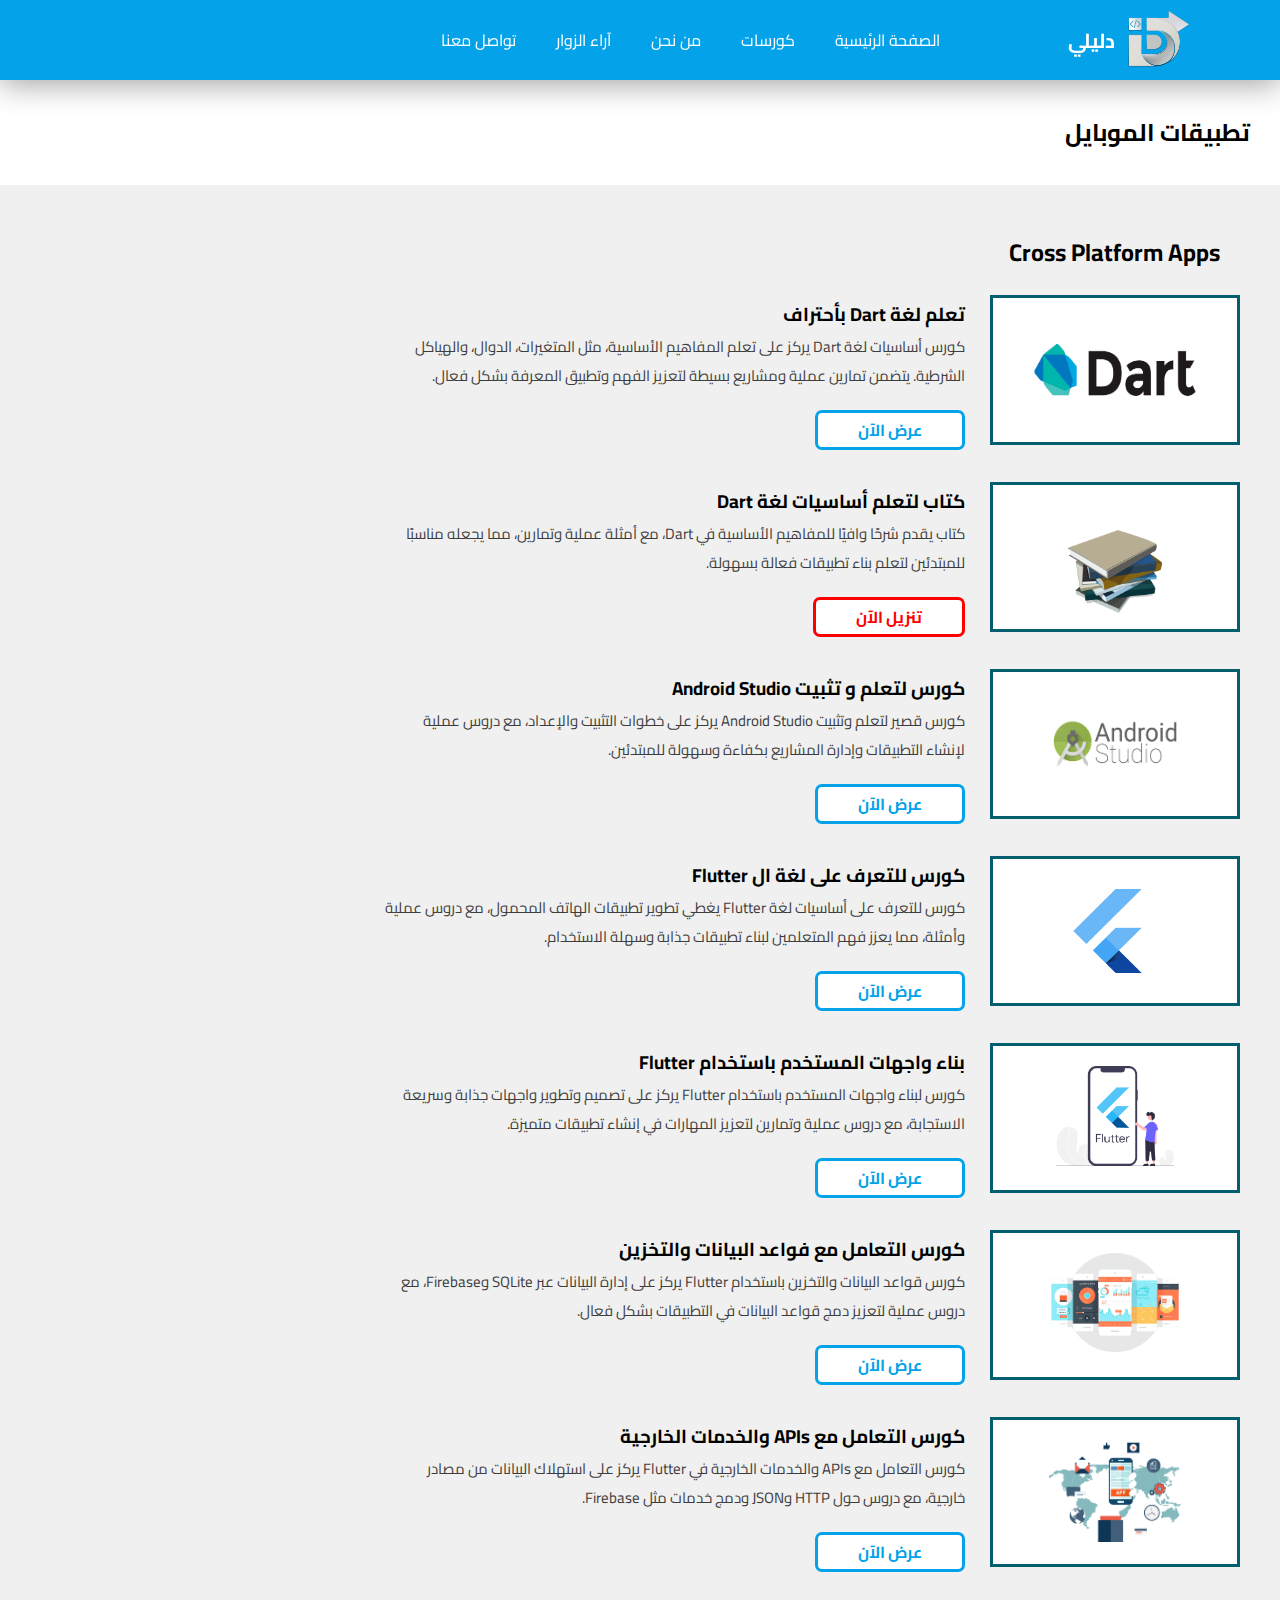
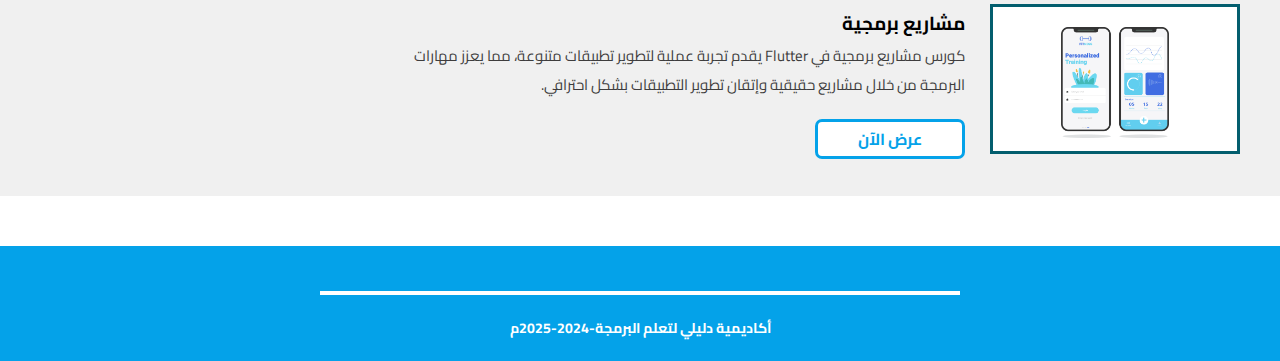
<file: prog-application.html>
<!DOCTYPE html>
<html lang="ar">
  <head>
    <meta charset="UTF-8" />
    <meta name="viewport" content="width=device-width, initial-scale=1.0" />
    <link rel="icon" href="Images/icon.png" sizes="64x64" type="image/png" />
    <link rel="icon" href="Images/icon.png" sizes="32x32" type="image/png" />
    <link
      rel="stylesheet"
      href="https://cdnjs.cloudflare.com/ajax/libs/font-awesome/6.6.0/css/all.min.css"
      integrity="sha512-Kc323vGBEqzTmouAECnVceyQqyqdsSiqLQISBL29aUW4U/M7pSPA/gEUZQqv1cwx4OnYxTxve5UMg5GT6L4JJg=="
      crossorigin="anonymous"
      referrerpolicy="no-referrer"
    />
    <meta
      name="description"
      content="انضم إلينا في أكاديمية ديليل لتبدأ رحلتك في عالم البرمجة بثقة وإلهام"
    />
    <title>أكاديمية دليلي</title>
    <link rel="stylesheet" href="style.css" />
    <script src="script.js"></script>
  </head>
  <body dir="rtl">
    <nav>
      <div class="logo">
        <img src="Images/logo.png" alt="شعار" width="75" height="60" />
        <a href="#">دليلي</a>
      </div>
      <ul>
        <li><a href="home.html">الصفحة الرئيسية</a></li>
        <li><a href="courses.html">كورسات</a></li>
        <li><a href="about.html">من نحن</a></li>
        <li><a href="visitors_opinions.html">آراء الزوار</a></li>
        <li><a href="contact.html">تواصل معنا</a></li>
      </ul>
      <button id="menuButton" onclick="openMenu()">
        <i class="bx bx-menu"></i>
      </button>
    </nav>
    <div class="prog-title">
      <h2><i class="fa-brands fa-flutter"></i>&nbsp;&nbsp;تطبيقات الموبايل</h2>
    </div>
    <div class="prog-course">
      <h2 style="padding: 5px 40px">Cross Platform Apps</h2>
      <div class="prog-course1">
        <div class="course1-image">
          <img src="Images/dart-img.png" alt="course1-image" id="dart-image" />
        </div>
        <div class="course1-desc">
          <h3>تعلم لغة Dart بأحتراف</h3>
          <p>
            كورس أساسيات لغة Dart يركز على تعلم المفاهيم الأساسية، مثل
            المتغيرات، الدوال، والهياكل الشرطية. يتضمن تمارين عملية ومشاريع
            بسيطة لتعزيز الفهم وتطبيق المعرفة بشكل فعال.
          </p>
          <a href="#">عرض الآن</a>
        </div>
      </div>
      <div class="prog-course1">
        <div class="course1-image">
          <img src="Images/oop-book.png" alt="course1-image" id="dart-book" />
        </div>
        <div class="course1-desc">
          <h3>كتاب لتعلم أساسيات لغة Dart</h3>
          <p>
            كتاب يقدم شرحًا وافيًا للمفاهيم الأساسية في Dart، مع أمثلة عملية
            وتمارين، مما يجعله مناسبًا للمبتدئين لتعلم بناء تطبيقات فعالة
            بسهولة.
          </p>
          <a href="#" id="download-btn">تنزيل الآن</a>
        </div>
      </div>
      <div class="prog-course1">
        <div class="course1-image">
          <img
            src="Images/Android-studio.png"
            alt="course1-image"
            id="Android-img"
          />
        </div>
        <div class="course1-desc">
          <h3>كورس لتعلم و تثبيت Android Studio</h3>
          <p>
            كورس قصير لتعلم وتثبيت Android Studio يركز على خطوات التثبيت
            والإعداد، مع دروس عملية لإنشاء التطبيقات وإدارة المشاريع بكفاءة
            وسهولة للمبتدئين.
          </p>
          <a href="#">عرض الآن</a>
        </div>
      </div>
      <div class="prog-course1">
        <div class="course1-image">
          <img
            src="Images/flutter-img.png"
            alt="course1-image"
            id="flutter-img"
          />
        </div>
        <div class="course1-desc">
          <h3>كورس للتعرف على لغة ال Flutter</h3>
          <p>
            كورس للتعرف على أساسيات لغة Flutter يغطي تطوير تطبيقات الهاتف
            المحمول، مع دروس عملية وأمثلة، مما يعزز فهم المتعلمين لبناء تطبيقات
            جذابة وسهلة الاستخدام.
          </p>
          <a href="#">عرض الآن</a>
        </div>
      </div>
      <div class="prog-course1">
        <div class="course1-image">
          <img
            src="Images/flutter-ui.png"
            alt="course1-image"
            id="flutter-img2"
          />
        </div>
        <div class="course1-desc">
          <h3>بناء واجهات المستخدم باستخدام Flutter</h3>
          <p>
            كورس لبناء واجهات المستخدم باستخدام Flutter يركز على تصميم وتطوير
            واجهات جذابة وسريعة الاستجابة، مع دروس عملية وتمارين لتعزيز المهارات
            في إنشاء تطبيقات متميزة.
          </p>
          <a href="#">عرض الآن</a>
        </div>
      </div>
      <div class="prog-course1">
        <div class="course1-image">
          <img
            src="Images/flutter-img3.png"
            alt="course1-image"
            id="flutter-img3"
          />
        </div>
        <div class="course1-desc">
          <h3>كورس التعامل مع فواعد البيانات والتخزين</h3>
          <p>
            كورس قواعد البيانات والتخزين باستخدام Flutter يركز على إدارة
            البيانات عبر SQLite وFirebase، مع دروس عملية لتعزيز دمج قواعد
            البيانات في التطبيقات بشكل فعال.
          </p>
          <a href="#">عرض الآن</a>
        </div>
      </div>
      <div class="prog-course1">
        <div class="course1-image">
          <img
            src="Images/flutter-img4.png"
            alt="course1-image"
            id="flutter-img4"
          />
        </div>
        <div class="course1-desc">
          <h3>كورس التعامل مع APIs والخدمات الخارجية</h3>
          <p>
            كورس التعامل مع APIs والخدمات الخارجية في Flutter يركز على استهلاك
            البيانات من مصادر خارجية، مع دروس حول HTTP وJSON ودمج خدمات مثل
            Firebase.
          </p>
          <a href="#">عرض الآن</a>
        </div>
      </div>
      <div class="prog-course1">
        <div class="course1-image">
          <img
            src="Images/flutter-proj.png"
            alt="course1-image"
            id="flutter-project"
          />
        </div>
        <div class="course1-desc">
          <h3>مشاريع برمجية</h3>
          <p>
            كورس مشاريع برمجية في Flutter يقدم تجربة عملية لتطوير تطبيقات
            متنوعة، مما يعزز مهارات البرمجة من خلال مشاريع حقيقية وإتقان تطوير
            التطبيقات بشكل احترافي.
          </p>
          <a href="#">عرض الآن</a>
        </div>
      </div>
    </div>
    <footer>
      <div class="social-links">
        <a
          href="https://www.instagram.com/diliacdemic?utm_source=ig_web_button_share_sheet&igsh=ZDNlZDc0MzIxNw=="
        >
          <i class="fa-brands fa-instagram" id="instagram"></i
        ></a>
        <a href="https://www.facebook.com/share/8ka4ZRKXggssccfE/"
          ><i class="fa-brands fa-square-facebook" id="facebook"></i
        ></a>
        <a href="https://x.com/Dili2024?t=FEdQCEe7-YIdGlCPbQsQnQ&s=09"
          ><i class="fa-brands fa-x-twitter" id="x-twitter"></i
        ></a>
        <a href="https://wa.me/967777925424"
          ><i class="fa-brands fa-square-whatsapp" id="whatsapp"></i
        ></a>
        <a href="https://t.me/Dili_acadmey_2024"
          ><i class="fa-brands fa-telegram" id="telegram"></i
        ></a>
      </div>
      <div class="line"></div>
      <p>أكاديمية دليلي لتعلم البرمجة-2024-2025م</p>
    </footer>
  </body>
</html>
</file>
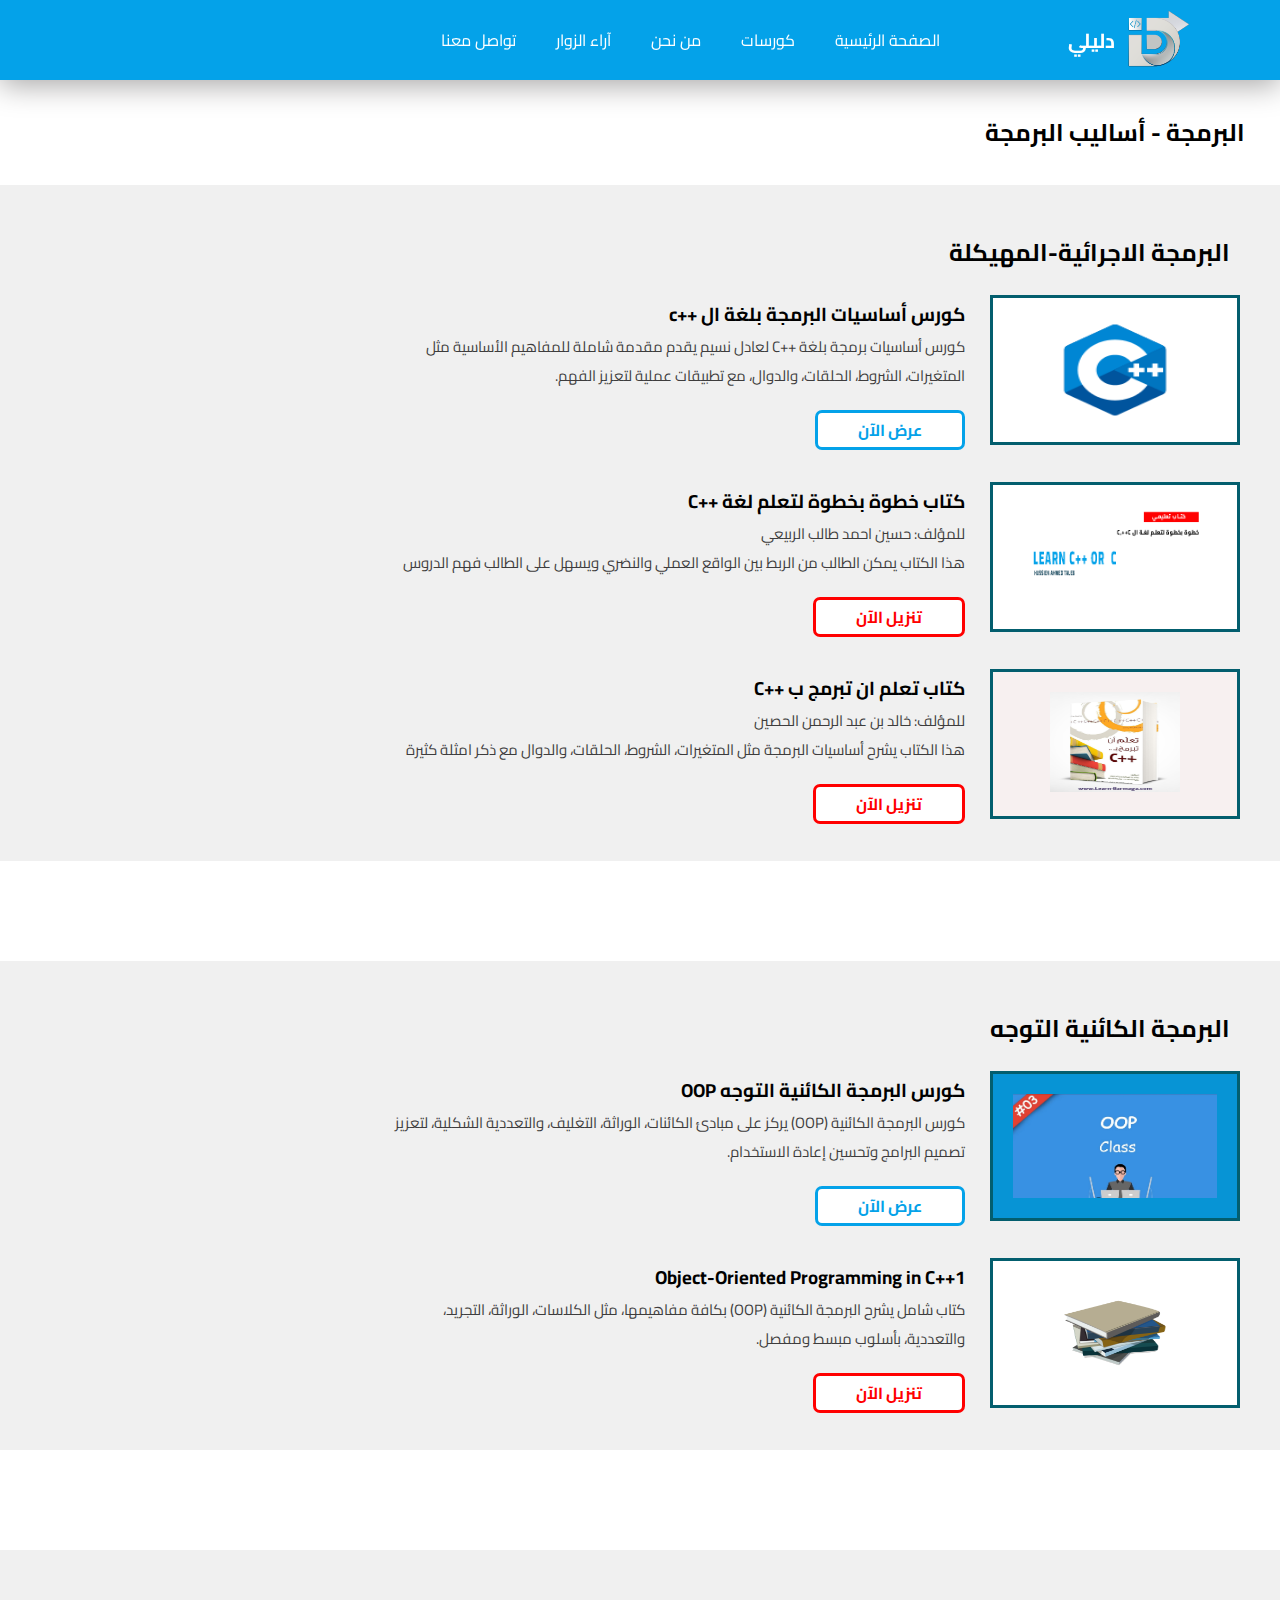
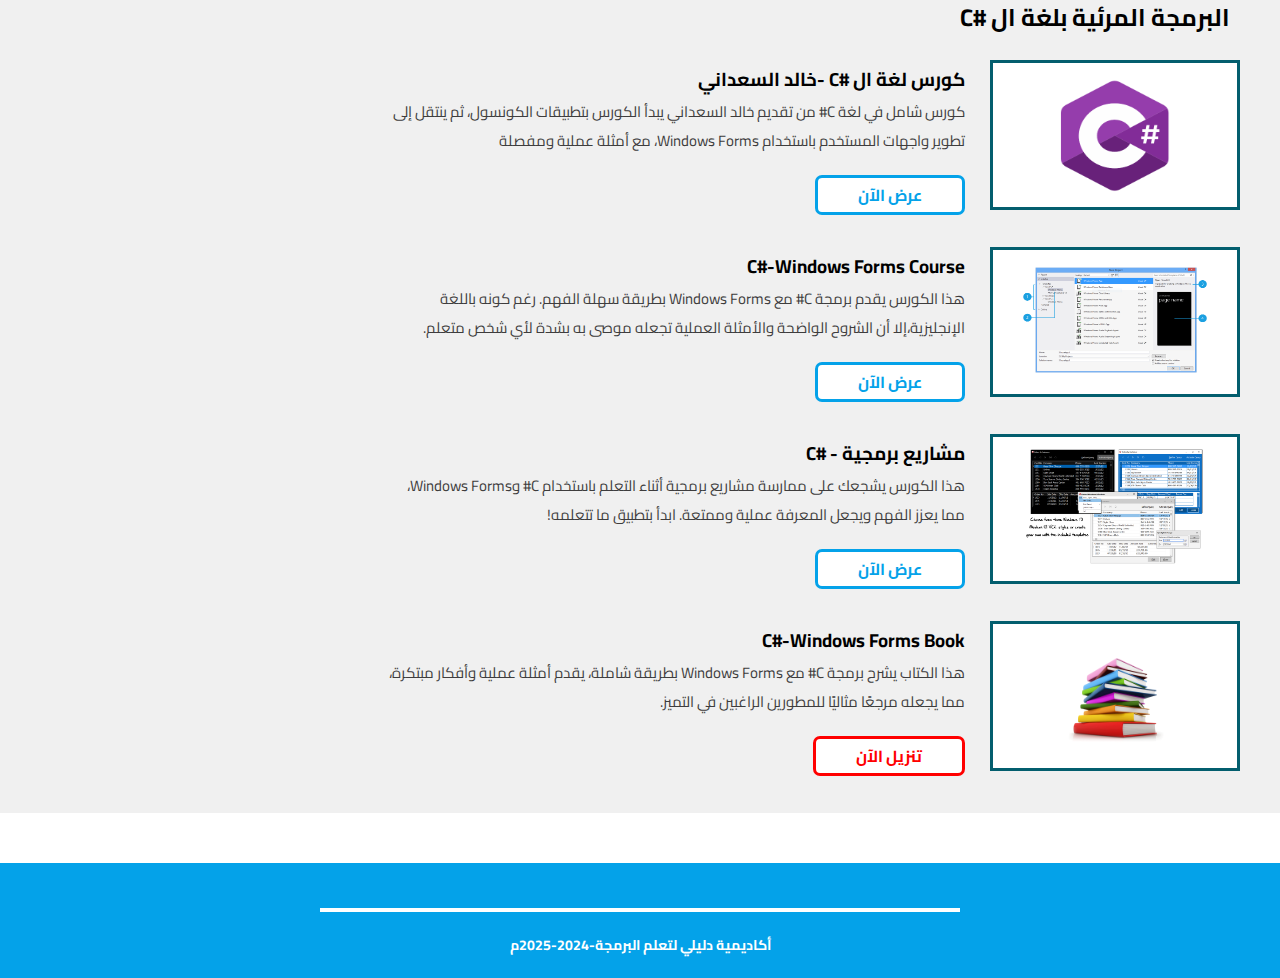
<file: prog-courses.html>
<!DOCTYPE html>
<html lang="ar">
  <head>
    <meta charset="UTF-8" />
    <meta name="viewport" content="width=device-width, initial-scale=1.0" />
    <link rel="icon" href="Images/icon.png" sizes="64x64" type="image/png" />
    <link rel="icon" href="Images/icon.png" sizes="32x32" type="image/png" />
    <link
      rel="stylesheet"
      href="https://cdnjs.cloudflare.com/ajax/libs/font-awesome/6.6.0/css/all.min.css"
      integrity="sha512-Kc323vGBEqzTmouAECnVceyQqyqdsSiqLQISBL29aUW4U/M7pSPA/gEUZQqv1cwx4OnYxTxve5UMg5GT6L4JJg=="
      crossorigin="anonymous"
      referrerpolicy="no-referrer"
    />
    <meta
      name="description"
      content="انضم إلينا في أكاديمية ديليل لتبدأ رحلتك في عالم البرمجة بثقة وإلهام"
    />
    <title>أكاديمية دليلي</title>
    <link rel="stylesheet" href="style.css" />
    <script src="script.js"></script>
  </head>
  <body dir="rtl">
    <nav>
      <div class="logo">
        <img src="Images/logo.png" alt="شعار" width="75" height="60" />
        <a href="#">دليلي</a>
      </div>
      <ul>
        <li><a href="home.html">الصفحة الرئيسية</a></li>
        <li><a href="courses.html">كورسات</a></li>
        <li><a href="about.html">من نحن</a></li>
        <li><a href="visitors_opinions.html">آراء الزوار</a></li>
        <li><a href="contact.html">تواصل معنا</a></li>
      </ul>
      <button id="menuButton" onclick="openMenu()">
        <i class="bx bx-menu"></i>
      </button>
    </nav>
    <div class="prog-title">
      <h2>
        <i class="fa-solid fa-code"></i>&nbsp;&nbsp;&nbsp;البرمجة - أساليب
        البرمجة
      </h2>
    </div>
    <div class="prog-course">
      <h2 style="padding: 5px 30px">البرمجة الاجرائية-المهيكلة</h2>
      <div class="prog-course1">
        <div class="course1-image">
          <img src="Images/c++.png" alt="course1-image" id="cplus-image" />
        </div>
        <div class="course1-desc">
          <h3>كورس أساسيات البرمجة بلغة ال ++c</h3>
          <p>
            كورس أساسيات برمجة بلغة ++C لعادل نسيم يقدم مقدمة شاملة للمفاهيم
            الأساسية مثل المتغيرات، الشروط، الحلقات، والدوال، مع تطبيقات عملية
            لتعزيز الفهم.
          </p>
          <a
            href="https://youtube.com/playlist?list=PLCInYL3l2AajFAiw4s1U4QbGszcQ-rAb3&si=qIy-ItPBCahYX0bE"
            target="_blank"
            >عرض الآن</a
          >
        </div>
      </div>
      <div class="prog-course1">
        <div class="course1-image">
          <img
            src="Images/Step-bystepBook.png"
            alt="course1-image"
            id="Step-bystepBook"
          />
        </div>
        <div class="course1-desc">
          <h3>كتاب خطوة بخطوة لتعلم لغة ++C</h3>
          <p>
            للمؤلف: حسين احمد طالب الربيعي<br />
            هذا الكتاب يمكن الطالب من الربط بين الواقع العملي والنضري ويسهل على
            الطالب فهم الدروس
          </p>
          <a
            href="https://drive.google.com/file/d/1LyoaZagxUyDWA8rLS9ECPUHsaX9FpJRm/view?usp=drivesdk"
            target="_blank"
            id="download-btn"
            >تنزيل الآن</a
          >
        </div>
      </div>
      <div class="prog-course1">
        <div class="course1-image" id="l-image">
          <img src="Images/l.jpeg" alt="course1-image" id="lBook" />
        </div>
        <div class="course1-desc">
          <h3>كتاب تعلم ان تبرمج ب ++C</h3>
          <p>
            للمؤلف: خالد بن عبد الرحمن الحصين<br />
            هذا الكتاب يشرح أساسيات البرمجة مثل المتغيرات، الشروط، الحلقات،
            والدوال مع ذكر امثلة كثيرة
          </p>
          <a
            href="https://drive.google.com/file/d/1M1z89hW0ULRMM7_CCEtO8JG_e8MyEIUs/view?usp=drivesdk"
            target="_blank"
            id="download-btn"
            >تنزيل الآن</a
          >
        </div>
      </div>
    </div>
    <div class="prog-course" id="oop">
      <h2 style="padding: 5px 30px">البرمجة الكائنية التوجه</h2>
      <div class="prog-course1">
        <div class="course1-image" id="oop-backimage">
          <img src="Images/oop-image.jpg" alt="course1-image" id="oop-image" />
        </div>
        <div class="course1-desc">
          <h3>كورس البرمجة الكائنية التوجه OOP</h3>
          <p>
            كورس البرمجة الكائنية (OOP) يركز على مبادئ الكائنات، الوراثة،
            التغليف، والتعددية الشكلية، لتعزيز تصميم البرامج وتحسين إعادة
            الاستخدام.
          </p>
          <a
            href="https://youtube.com/playlist?list=PLCInYL3l2Aaiq1oLvi9TlWtArJyAuCVow&si=R4d1qSC8rfdQZJ1f"
            target="_blank"
            >عرض الآن</a
          >
        </div>
      </div>
      <div class="prog-course1">
        <div class="course1-image">
          <img src="Images/oop-book.png" alt="course1-image" id="oop-book" />
        </div>
        <div class="course1-desc">
          <h3 dir="ltl">Object-Oriented Programming in C++1</h3>
          <p>
            كتاب شامل يشرح البرمجة الكائنية (OOP) بكافة مفاهيمها، مثل الكلاسات،
            الوراثة، التجريد، والتعددية، بأسلوب مبسط ومفصل.
          </p>
          <a
            href="https://drive.google.com/file/d/1M29eFugf9GL2Oidp2SGcoCcd7mXourFF/view?usp=drivesdk"
            target="_blank"
            id="download-btn"
            >تنزيل الآن</a
          >
        </div>
      </div>
    </div>
    <div class="prog-course" id="oop">
      <h2 style="padding: 5px 30px">البرمجة المرئية بلغة ال #C</h2>
      <div class="prog-course1">
        <div class="course1-image">
          <img src="Images/c-sharp.png" alt="course1-image" id="c-sharp" />
        </div>
        <div class="course1-desc">
          <h3>كورس لغة ال #C -خالد السعداني</h3>
          <p>
            كورس شامل في لغة C# من تقديم خالد السعداني يبدأ الكورس بتطبيقات
            الكونسول، ثم ينتقل إلى تطوير واجهات المستخدم باستخدام Windows Forms،
            مع أمثلة عملية ومفصلة
          </p>
          <a href="#">عرض الآن</a>
        </div>
      </div>
      <div class="prog-course1">
        <div class="course1-image">
          <img src="Images/windows.png" alt="course1-image" id="c-sharp-w" />
        </div>
        <div class="course1-desc">
          <h3>C#-Windows Forms Course</h3>
          <p>
            هذا الكورس يقدم برمجة C# مع Windows Forms بطريقة سهلة الفهم. رغم
            كونه باللغة الإنجليزية،إلا أن الشروح الواضحة والأمثلة العملية تجعله
            موصى به بشدة لأي شخص متعلم.
          </p>
          <a href="#">عرض الآن</a>
        </div>
      </div>
      <div class="prog-course1">
        <div class="course1-image">
          <img src="Images/project.png" alt="course1-image" id="c-sharp-w" />
        </div>
        <div class="course1-desc">
          <h3>مشاريع برمجية - #C</h3>
          <p>
            هذا الكورس يشجعك على ممارسة مشاريع برمجية أثناء التعلم باستخدام C#
            وWindows Forms، مما يعزز الفهم ويجعل المعرفة عملية وممتعة. ابدأ
            بتطبيق ما تتعلمه!
          </p>
          <a href="#">عرض الآن</a>
        </div>
      </div>
      <div class="prog-course1">
        <div class="course1-image">
          <img src="Images/c-book.png" alt="course1-image" id="c-book" />
        </div>
        <div class="course1-desc">
          <h3>C#-Windows Forms Book</h3>
          <p>
            هذا الكتاب يشرح برمجة C# مع Windows Forms بطريقة شاملة، يقدم أمثلة
            عملية وأفكار مبتكرة، مما يجعله مرجعًا مثاليًا للمطورين الراغبين في
            التميز.
          </p>
          <a href="#" id="download-btn">تنزيل الآن</a>
        </div>
      </div>
    </div>
    <footer>
      <div class="social-links">
        <a
          href="https://www.instagram.com/diliacdemic?utm_source=ig_web_button_share_sheet&igsh=ZDNlZDc0MzIxNw=="
        >
          <i class="fa-brands fa-instagram" id="instagram"></i
        ></a>
        <a href="https://www.facebook.com/share/8ka4ZRKXggssccfE/"
          ><i class="fa-brands fa-square-facebook" id="facebook"></i
        ></a>
        <a href="https://x.com/Dili2024?t=FEdQCEe7-YIdGlCPbQsQnQ&s=09"
          ><i class="fa-brands fa-x-twitter" id="x-twitter"></i
        ></a>
        <a href="https://wa.me/967777925424"
          ><i class="fa-brands fa-square-whatsapp" id="whatsapp"></i
        ></a>
        <a href="https://t.me/Dili_acadmey_2024"
          ><i class="fa-brands fa-telegram" id="telegram"></i
        ></a>
      </div>
      <div class="line"></div>
      <p>أكاديمية دليلي لتعلم البرمجة-2024-2025م</p>
    </footer>
  </body>
</html>
</file>
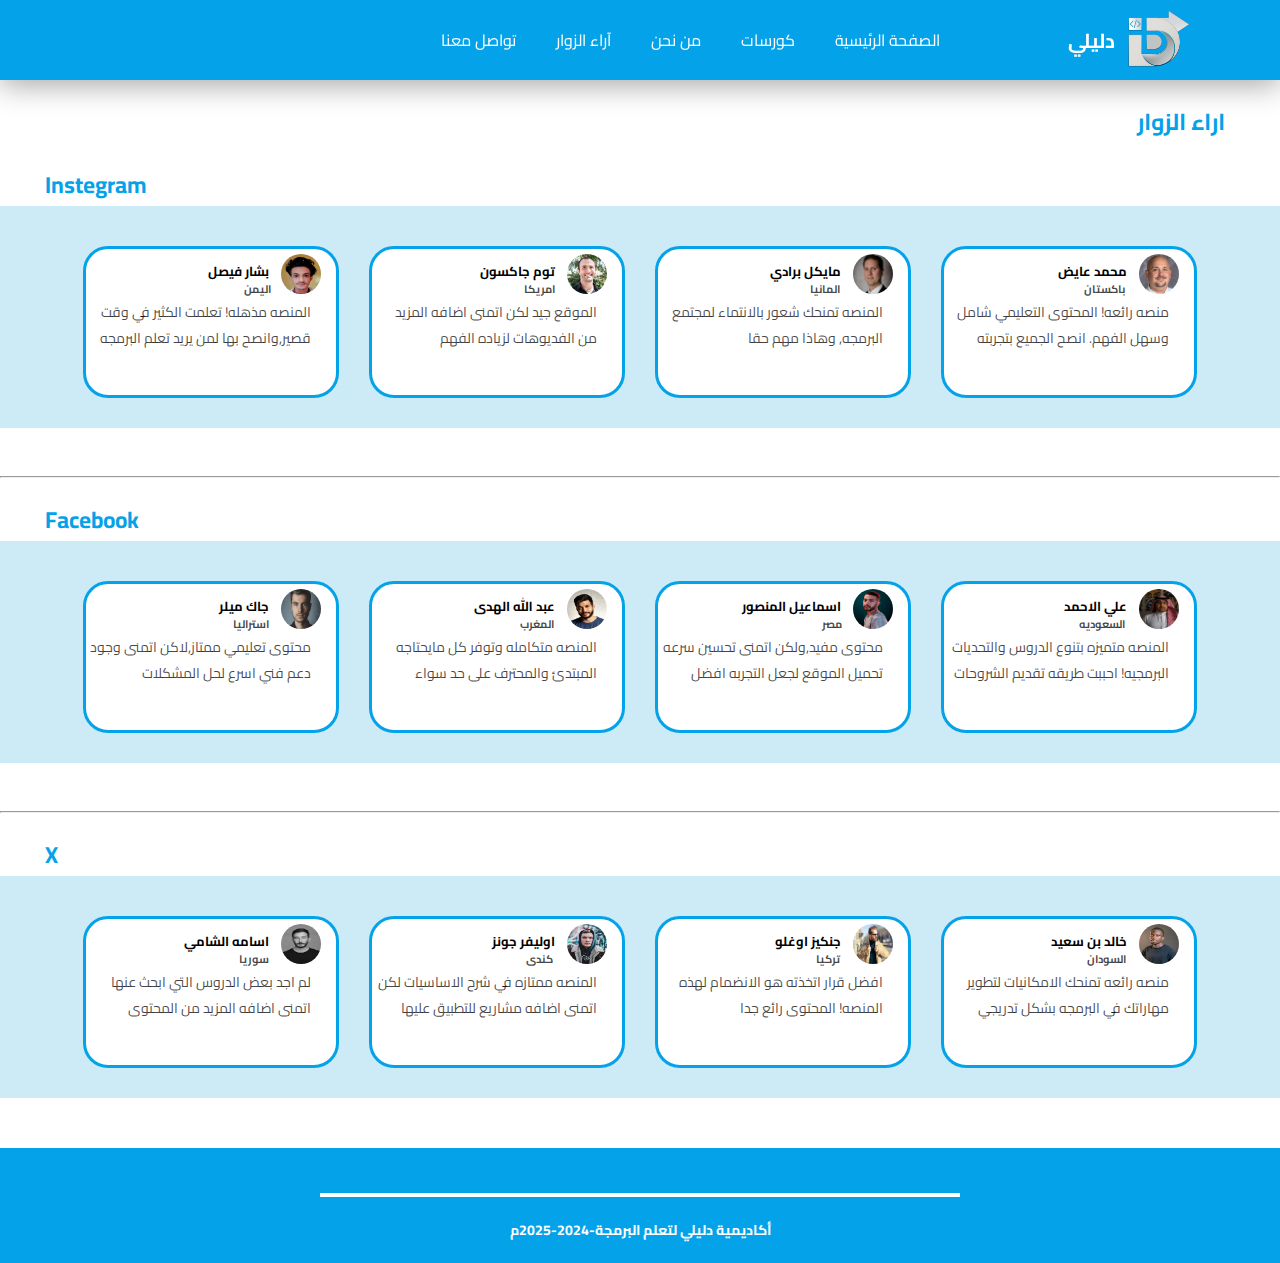
<file: visitors_opinions.html>
<!DOCTYPE html>
<html lang="ar">
  <head>
    <meta charset="UTF-8" />
    <meta name="viewport" content="width=device-width, initial-scale=1.0" />
    <link rel="icon" href="Images/icon.png" sizes="64x64" type="image/png" />
    <link rel="icon" href="Images/icon.png" sizes="32x32" type="image/png" />
    <link
      rel="stylesheet"
      href="https://cdnjs.cloudflare.com/ajax/libs/font-awesome/6.6.0/css/all.min.css"
      integrity="sha512-Kc323vGBEqzTmouAECnVceyQqyqdsSiqLQISBL29aUW4U/M7pSPA/gEUZQqv1cwx4OnYxTxve5UMg5GT6L4JJg=="
      crossorigin="anonymous"
      referrerpolicy="no-referrer"
    />
    <meta
      name="description"
      content="انضم إلينا في أكاديمية ديليل لتبدأ رحلتك في عالم البرمجة بثقة وإلهام"
    />
    <title>آراء الزوار</title>
    <link rel="stylesheet" href="style.css" />
    <script src="script.js"></script>
  </head>
  <body dir="rtl">
    <nav>
      <div class="logo">
        <img src="Images/logo.png" alt="شعار" width="75" height="60" />
        <a href="#">دليلي</a>
      </div>
      <ul>
        <li><a href="home.html">الصفحة الرئيسية</a></li>
        <li><a href="courses.html">كورسات</a></li>
        <li><a href="about.html">من نحن</a></li>
        <li><a href="visitors_opinions.html">آراء الزوار</a></li>
        <li><a href="contact.html">تواصل معنا</a></li>
      </ul>
      <button id="menuButton" onclick="openMenu()">
        <i class="bx bx-menu"></i>
      </button>
    </nav>
    <!----------------------- visiters opinions ----------------------->
    <div class="visitors_opinions">
      <h1 class="word-visitors">
        <i class="fa-solid fa-comment-dots"></i>&nbsp;&nbsp;&nbsp;اراء الزوار
      </h1>
      <h1 class="word-instegram" dir="ltr">
        <i class="fa-brands fa-instagram"></i> Instegram
      </h1>
      <div class="instegram">
        <div class="person1">
          <div class="photo-per1">
            <img
              class="photo1"
              src="person-photos/person1.jpg"
              alt="personal-photo"
              width="40px"
              height="40px"
            />
            <h4 class="name1">محمد عايض</h4>
            <h6 class="can-pakistan">باكستان</h6>
          </div>
          <p class="comment1">
            منصه رائعه! المحتوى التعليمي شامل <br />
            وسهل الفهم. انصح الجميع بتجربته
          </p>
          <div class="instegram-icone">
            <i class="fa-regular fa-heart"></i>
            <i class="fa-regular fa-comment"></i>
            <i class="fa-regular fa-paper-plane"></i>
            <i class="fa-regular fa-bookmark"></i>
          </div>
        </div>

        <div class="person2">
          <div class="photo-per2">
            <img
              class="photo2"
              src="person-photos/person2.jpg"
              alt="personal-photo"
              width="40px"
              height="40px"
            />
            <h4 class="name2">مايكل برادي</h4>
            <h6 class="can-garmany">المانيا</h6>
          </div>
          <p class="comment2">
            المنصه تمنحك شعور بالانتماء لمجتمع<br />
            البرمجه, وهاذا مهم حقا
          </p>
          <div class="instegram-icone">
            <i class="fa-regular fa-heart"></i>
            <i class="fa-regular fa-comment"></i>
            <i class="fa-regular fa-paper-plane"></i>
            <i class="fa-regular fa-bookmark"></i>
          </div>
        </div>

        <div class="person3">
          <div class="photo-per3">
            <img
              class="photo3"
              src="person-photos/person3.jpg"
              alt="personal-photo"
              width="40px"
              height="40px"
            />
            <h4 class="name3">توم جاكسون</h4>
            <h6 class="can-america">امريكا</h6>
          </div>
          <p class="comment3">
            الموقع جيد لكن اتمنى اضافه المزيد<br />من الفديوهات لزياده الفهم
          </p>
          <div class="instegram-icone">
            <i class="fa-regular fa-heart"></i>
            <i class="fa-regular fa-comment"></i>
            <i class="fa-regular fa-paper-plane"></i>
            <i class="fa-regular fa-bookmark"></i>
          </div>
        </div>

        <div class="person4">
          <div class="photo-per4">
            <img
              class="photo4"
              src="person-photos/person4.jpg"
              alt="personal-photo"
              width="40px"
              height="40px"
            />
            <h4 class="name4">بشار فيصل</h4>
            <h6 class="can-yaman">اليمن</h6>
          </div>
          <p class="comment4">
            المنصه مذهله! تعلمت الكثير في وقت<br />قصير,وانصح بها لمن يريد تعلم
            البرمجه
          </p>
          <div class="instegram-icone">
            <i class="fa-regular fa-heart"></i>
            <i class="fa-regular fa-comment"></i>
            <i class="fa-regular fa-paper-plane"></i>
            <i class="fa-regular fa-bookmark"></i>
          </div>
        </div>
      </div>

      <br /><br />
      <hr />

      <h1 class="word-facebook" dir="ltr">
        <i class="fa-brands fa-facebook"></i> Facebook
      </h1>
      <div class="facebook">
        <div class="person1">
          <div class="photo-per1">
            <img
              class="photo1"
              src="person-photos/person5.jpg"
              alt="personal-photo"
              width="40px"
              height="40px"
            />
            <h4 class="name1">علي الاحمد</h4>
            <h6 class="can-saudia">السعوديه</h6>
          </div>
          <p class="comment1">
            المنصه متميزه بتنوع الدروس والتحديات<br />البرمجيه! احببت طريقه
            تقديم الشروحات
          </p>
          <div class="facebook-icone">
            <i class="fa-regular fa-thumbs-up"></i>
            <i class="fa-regular fa-comment"></i>
            <i class="fa-brands fa-whatsapp"></i>
            <i class="fa-solid fa-share"></i>
          </div>
        </div>

        <div class="person2">
          <div class="photo-per2">
            <img
              class="photo2"
              src="person-photos/person6.jpg"
              alt="personal-photo"
              width="40px"
              height="40px"
            />
            <h4 class="name2">اسماعيل المنصور</h4>
            <h6 class="can-egypt">مصر</h6>
          </div>
          <p class="comment2">
            محتوى مفيد,ولكن اتمنى تحسين سرعه<br />تحميل الموقع لجعل التجربه افضل
          </p>
          <div class="facebook-icone">
            <i class="fa-regular fa-thumbs-up"></i>
            <i class="fa-regular fa-comment"></i>
            <i class="fa-brands fa-whatsapp"></i>
            <i class="fa-solid fa-share"></i>
          </div>
        </div>

        <div class="person3">
          <div class="photo-per3">
            <img
              class="photo3"
              src="person-photos/person7.jpg"
              alt="personal-photo"
              width="40px"
              height="40px"
            />
            <h4 class="name3">عبد الله الهدى</h4>
            <h6 class="can-morocco">المغرب</h6>
          </div>
          <p class="comment3">
            المنصه متكامله وتوفر كل مايحتاجه <br />المبتدئ والمحترف على حد سواء
          </p>
          <div class="facebook-icone">
            <i class="fa-regular fa-thumbs-up"></i>
            <i class="fa-regular fa-comment"></i>
            <i class="fa-brands fa-whatsapp"></i>
            <i class="fa-solid fa-share"></i>
          </div>
        </div>

        <div class="person4">
          <div class="photo-per4">
            <img
              class="photo4"
              src="person-photos/person8.jpg"
              alt="personal-photo"
              width="40px"
              height="40px"
            />
            <h4 class="name4">جاك ميلر</h4>
            <h6 class="can-australia">استراليا</h6>
          </div>
          <p class="comment4">
            محتوى تعليمي ممتاز,لاكن اتمنى وجود<br />دعم فني اسرع لحل المشكلات
          </p>
          <div class="facebook-icone">
            <i class="fa-regular fa-thumbs-up"></i>
            <i class="fa-regular fa-comment"></i>
            <i class="fa-brands fa-whatsapp"></i>
            <i class="fa-solid fa-share"></i>
          </div>
        </div>
      </div>

      <br /><br />
      <hr />
      <h1 class="word-x" dir="ltr">
        <i class="fa-brands fa-square-x-twitter"></i> X
      </h1>
      <div class="x">
        <div class="person1">
          <div class="photo-per1">
            <img
              class="photo1"
              src="person-photos/person9.jpg"
              alt="personal-photo"
              width="40px"
              height="40px"
            />
            <h4 class="name1">خالد بن سعيد</h4>
            <h6 class="can-sudan">السودان</h6>
          </div>
          <p class="comment1">
            منصه رائعه تمنحك الامكانيات لتطوير<br />مهاراتك في البرمجه بشكل
            تدريجي
          </p>
          <div class="x-icone">
            <i class="fa-regular fa-comment"></i>
            <i class="fa-solid fa-retweet"></i>
            <i class="fa-regular fa-heart"></i>
            <i class="fa-regular fa-bookmark"></i>
            <i class="fa-solid fa-share-nodes"></i>
          </div>
        </div>

        <div class="person2">
          <div class="photo-per2">
            <img
              class="photo2"
              src="person-photos/person10.jpg"
              alt="personal-photo"
              width="40px"
              height="40px"
            />
            <h4 class="name2">جنكيز اوغلو</h4>
            <h6 class="can-turkey">تركيا</h6>
          </div>
          <p class="comment2">
            افضل قرار اتخذته هو الانضمام لهذه<br />المنصه! المحتوى رائع جدا
          </p>
          <div class="x-icone">
            <i class="fa-regular fa-comment"></i>
            <i class="fa-solid fa-retweet"></i>
            <i class="fa-regular fa-heart"></i>
            <i class="fa-regular fa-bookmark"></i>
            <i class="fa-solid fa-share-nodes"></i>
          </div>
        </div>

        <div class="person3">
          <div class="photo-per3">
            <img
              class="photo3"
              src="person-photos/person11.jpg"
              alt="personal-photo"
              width="40px"
              height="40px"
            />
            <h4 class="name3">اوليفر جونز</h4>
            <h6 class="can-canada">كندى</h6>
          </div>
          <p class="comment3">
            المنصه ممتازه في شرح الاساسيات لكن<br />اتمنى اضافه مشاريع للتطبيق
            عليها
          </p>
          <div class="x-icone">
            <i class="fa-regular fa-comment"></i>
            <i class="fa-solid fa-retweet"></i>
            <i class="fa-regular fa-heart"></i>
            <i class="fa-regular fa-bookmark"></i>
            <i class="fa-solid fa-share-nodes"></i>
          </div>
        </div>

        <div class="person4">
          <div class="photo-per4">
            <img
              class="photo4"
              src="person-photos/person12.jpg"
              alt="personal-photo"
              width="40px"
              height="40px"
            />
            <h4 class="name4">اسامه الشامي</h4>
            <h6 class="can-syria">سوريا</h6>
          </div>
          <p class="comment4">
            لم اجد بعض الدروس التي ابحث عنها<br />اتمنى اضافه المزيد من المحتوى
          </p>
          <div class="x-icone">
            <i class="fa-regular fa-comment"></i>
            <i class="fa-solid fa-retweet"></i>
            <i class="fa-regular fa-heart"></i>
            <i class="fa-regular fa-bookmark"></i>
            <i class="fa-solid fa-share-nodes"></i>
          </div>
        </div>
      </div>
    </div>
    <h1 class="word-facebook" dir="ltr" id="other_title">
      <i class="fa-solid fa-user"></i> OTHERS
    </h1>
    <div id="other" dir="rtl"></div>
    <!----------------------- footer --------------------------->
    <footer>
      <div class="social-links">
        <a
          href="https://www.instagram.com/diliacdemic?utm_source=ig_web_button_share_sheet&igsh=ZDNlZDc0MzIxNw=="
        >
          <i class="fa-brands fa-instagram" id="instagram"></i
        ></a>
        <a href="https://www.facebook.com/share/8ka4ZRKXggssccfE/"
          ><i class="fa-brands fa-square-facebook" id="facebook"></i
        ></a>
        <a href="https://x.com/Dili2024?t=FEdQCEe7-YIdGlCPbQsQnQ&s=09"
          ><i class="fa-brands fa-x-twitter" id="x-twitter"></i
        ></a>
        <a href="https://wa.me/967777925424"
          ><i class="fa-brands fa-square-whatsapp" id="whatsapp"></i
        ></a>
        <a href="https://t.me/Dili_acadmey_2024"
          ><i class="fa-brands fa-telegram" id="telegram"></i
        ></a>
      </div>
      <div class="line"></div>
      <p>أكاديمية دليلي لتعلم البرمجة-2024-2025م</p>
    </footer>
  </body>
</html>
</file>
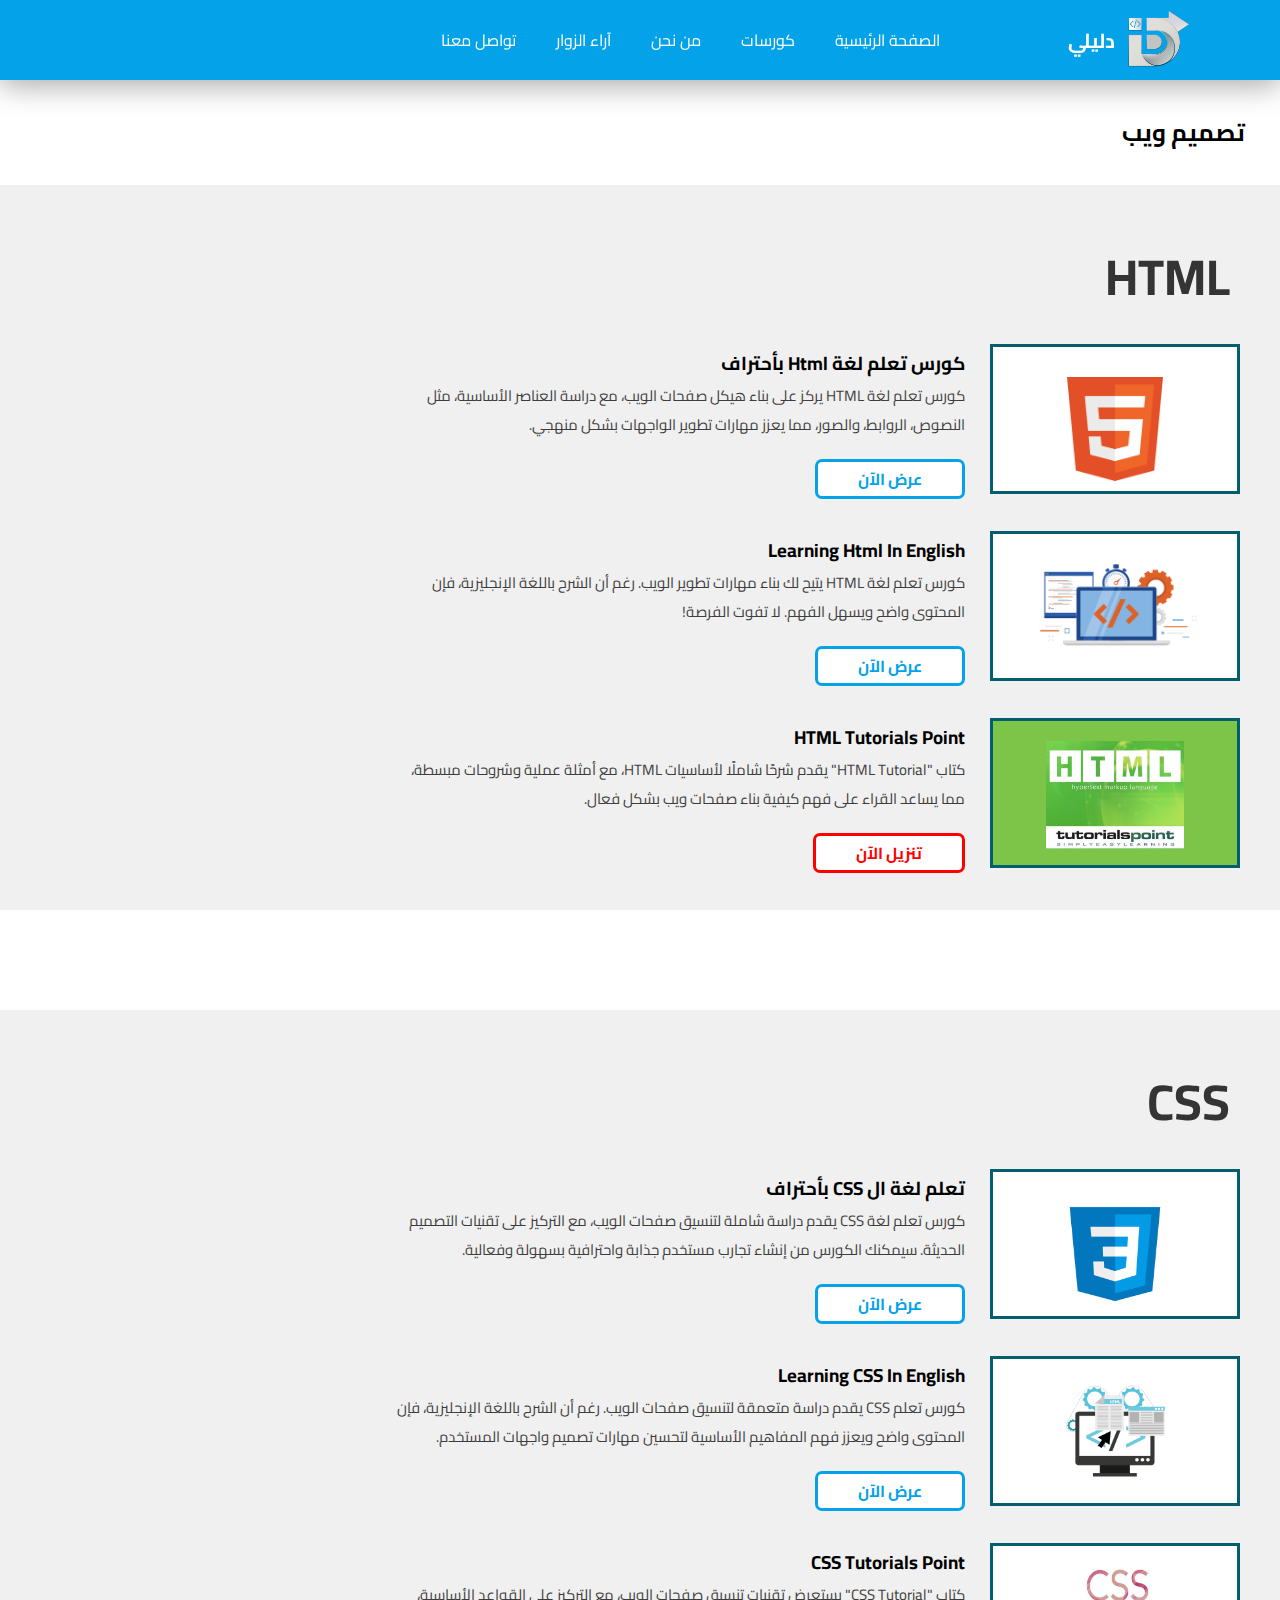
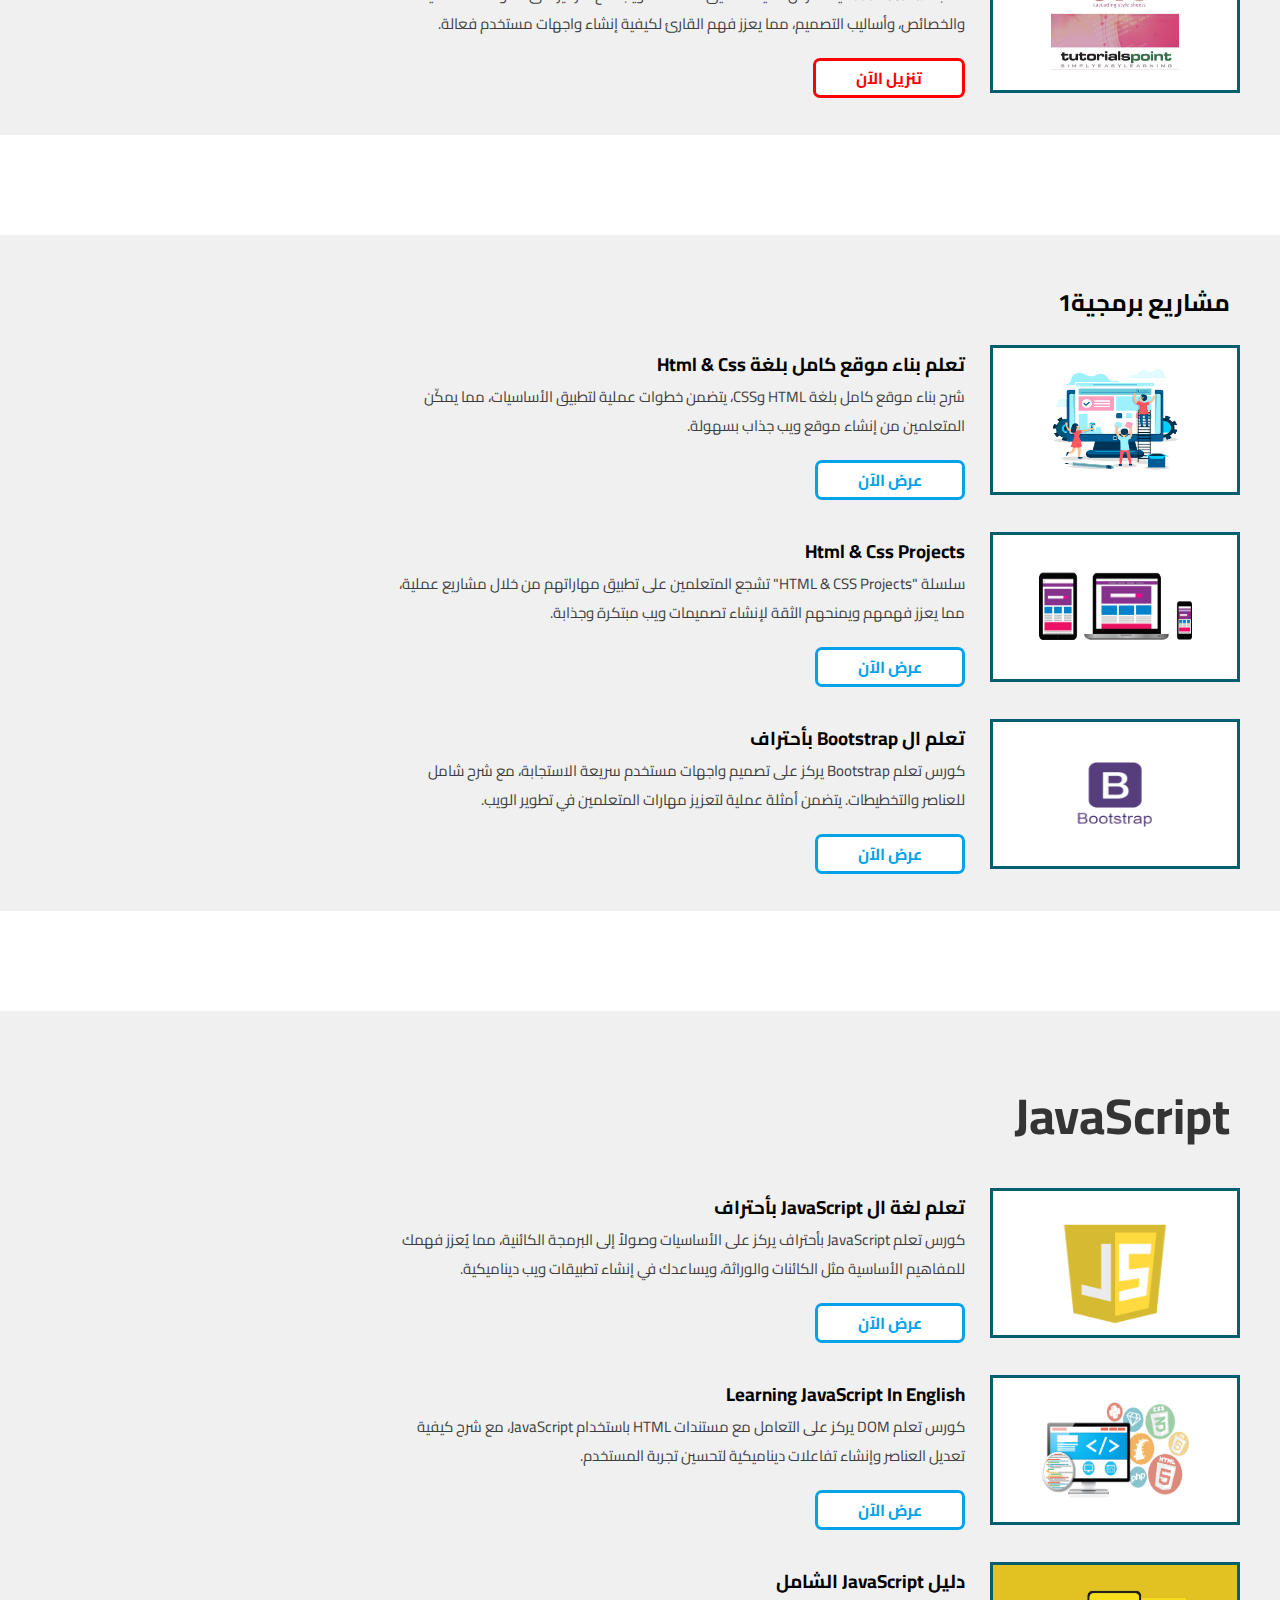
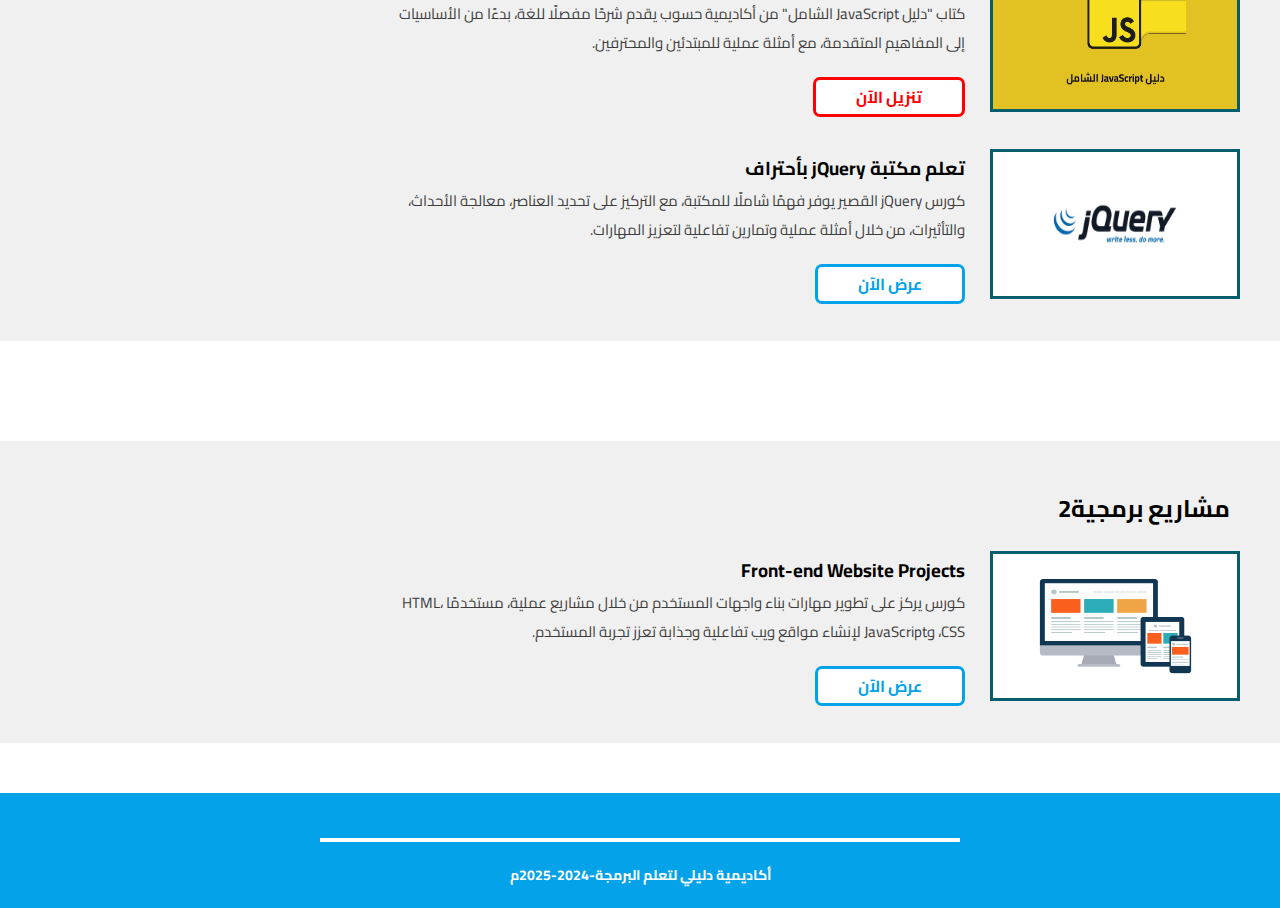
<file: web-courses.html>
<!DOCTYPE html>
<html lang="ar">
  <head>
    <meta charset="UTF-8" />
    <meta name="viewport" content="width=device-width, initial-scale=1.0" />
    <link rel="icon" href="Images/icon.png" sizes="64x64" type="image/png" />
    <link rel="icon" href="Images/icon.png" sizes="32x32" type="image/png" />
    <link
      rel="stylesheet"
      href="https://cdnjs.cloudflare.com/ajax/libs/font-awesome/6.6.0/css/all.min.css"
      integrity="sha512-Kc323vGBEqzTmouAECnVceyQqyqdsSiqLQISBL29aUW4U/M7pSPA/gEUZQqv1cwx4OnYxTxve5UMg5GT6L4JJg=="
      crossorigin="anonymous"
      referrerpolicy="no-referrer"
    />
    <meta
      name="description"
      content="انضم إلينا في أكاديمية ديليل لتبدأ رحلتك في عالم البرمجة بثقة وإلهام"
    />
    <title>أكاديمية دليلي</title>
    <link rel="stylesheet" href="style.css" />
    <script src="script.js"></script>
  </head>
  <body dir="rtl">
    <nav>
      <div class="logo">
        <img src="Images/logo.png" alt="شعار" width="75" height="60" />
        <a href="#">دليلي</a>
      </div>
      <ul>
        <li><a href="home.html">الصفحة الرئيسية</a></li>
        <li><a href="courses.html">كورسات</a></li>
        <li><a href="about.html">من نحن</a></li>
        <li><a href="visitors_opinions.html">آراء الزوار</a></li>
        <li><a href="contact.html">تواصل معنا</a></li>
      </ul>
      <button id="menuButton" onclick="openMenu()">
        <i class="bx bx-menu"></i>
      </button>
    </nav>
    <div class="prog-title">
      <h2>
        <i class="fa-solid fa-globe"></i></i
        >&nbsp;&nbsp;&nbsp;تصميم ويب
      </h2>
    </div>
    <div class="prog-course">
      <h2 style="padding: 5px 30px" class="html-title">
        <i class="fa-brands fa-html5"></i>HTML
      </h2>
      <div class="prog-course1">
        <div class="course1-image">
          <img src="Images/html-img.png" alt="course1-image" id="html-img" />
        </div>
        <div class="course1-desc">
          <h3>كورس تعلم لغة Html بأحتراف</h3>
          <p>
            كورس تعلم لغة HTML يركز على بناء هيكل صفحات الويب، مع دراسة العناصر
            الأساسية، مثل النصوص، الروابط، والصور، مما يعزز مهارات تطوير
            الواجهات بشكل منهجي.
          </p>
          <a href="#">عرض الآن</a>
        </div>
      </div>
      <div class="prog-course1">
        <div class="course1-image">
          <img src="Images/html-img2.png" alt="course1-image" id="html-img2" />
        </div>
        <div class="course1-desc">
          <h3>Learning Html In English</h3>
          <p>
            كورس تعلم لغة HTML يتيح لك بناء مهارات تطوير الويب. رغم أن الشرح
            باللغة الإنجليزية، فإن المحتوى واضح ويسهل الفهم. لا تفوت الفرصة!
          </p>
          <a href="#">عرض الآن</a>
        </div>
      </div>

      <div class="prog-course1">
        <div class="course1-image" id="h-image">
          <img src="Images/html-tut.jpg" alt="course1-image" id="html-t" />
        </div>
        <div class="course1-desc">
          <h3>HTML Tutorials Point</h3>
          <p>
            كتاب "HTML Tutorial" يقدم شرحًا شاملًا لأساسيات HTML، مع أمثلة عملية
            وشروحات مبسطة، مما يساعد القراء على فهم كيفية بناء صفحات ويب بشكل
            فعال.
          </p>
          <a href="#" id="download-btn">تنزيل الآن</a>
        </div>
      </div>
    </div>
    <div class="prog-course" id="str-course">
      <h2 style="padding: 5px 30px" class="css-title">
        <i class="fa-brands fa-css3-alt"></i>CSS
      </h2>
      <div class="prog-course1">
        <div class="course1-image">
          <img src="Images/css-img.png" alt="course1-image" id="css-image" />
        </div>
        <div class="course1-desc">
          <h3>تعلم لغة ال CSS بأحتراف</h3>
          <p>
            كورس تعلم لغة CSS يقدم دراسة شاملة لتنسيق صفحات الويب، مع التركيز
            على تقنيات التصميم الحديثة. سيمكنك الكورس من إنشاء تجارب مستخدم
            جذابة واحترافية بسهولة وفعالية.
          </p>
          <a href="#">عرض الآن</a>
        </div>
      </div>
      <div class="prog-course1">
        <div class="course1-image">
          <img src="Images/web-img.png" alt="course1-image" id="css-image2" />
        </div>
        <div class="course1-desc">
          <h3>Learning CSS In English</h3>
          <p>
            كورس تعلم CSS يقدم دراسة متعمقة لتنسيق صفحات الويب. رغم أن الشرح
            باللغة الإنجليزية، فإن المحتوى واضح ويعزز فهم المفاهيم الأساسية
            لتحسين مهارات تصميم واجهات المستخدم.
          </p>
          <a href="#">عرض الآن</a>
        </div>
      </div>
      <div class="prog-course1">
        <div class="course1-image">
          <img src="Images/css-tut.jpg" alt="course1-image" id="css-t" />
        </div>
        <div class="course1-desc">
          <h3>CSS Tutorials Point</h3>
          <p>
            كتاب "CSS Tutorial" يستعرض تقنيات تنسيق صفحات الويب، مع التركيز على
            القواعد الأساسية، والخصائص، وأساليب التصميم، مما يعزز فهم القارئ
            لكيفية إنشاء واجهات مستخدم فعالة.
          </p>
          <a href="#" id="download-btn">تنزيل الآن</a>
        </div>
      </div>
    </div>
    <div class="prog-course" id="str-course">
      <h2 style="padding: 5px 30px">مشاريع برمجية1</h2>
      <div class="prog-course1">
        <div class="course1-image">
          <img src="Images/web-proj1.png" alt="course1-image" id="web-proj1" />
        </div>
        <div class="course1-desc">
          <h3>تعلم بناء موقع كامل بلغة Html & Css</h3>
          <p>
            شرح بناء موقع كامل بلغة HTML وCSS، يتضمن خطوات عملية لتطبيق
            الأساسيات، مما يمكّن المتعلمين من إنشاء موقع ويب جذاب بسهولة.
          </p>
          <a href="#">عرض الآن</a>
        </div>
      </div>
      <div class="prog-course1">
        <div class="course1-image">
          <img src="Images/web-proj2.png" alt="course1-image" id="css-image2" />
        </div>
        <div class="course1-desc">
          <h3>Html & Css Projects</h3>
          <p>
            سلسلة "HTML & CSS Projects" تشجع المتعلمين على تطبيق مهاراتهم من
            خلال مشاريع عملية، مما يعزز فهمهم ويمنحهم الثقة لإنشاء تصميمات ويب
            مبتكرة وجذابة.
          </p>
          <a href="#">عرض الآن</a>
        </div>
      </div>
      <div class="prog-course1">
        <div class="course1-image">
          <img
            src="Images/Bootstrap-img.png"
            alt="course1-image"
            id="bs-image"
          />
        </div>
        <div class="course1-desc">
          <h3>تعلم ال Bootstrap بأحتراف</h3>
          <p>
            كورس تعلم Bootstrap يركز على تصميم واجهات مستخدم سريعة الاستجابة، مع
            شرح شامل للعناصر والتخطيطات. يتضمن أمثلة عملية لتعزيز مهارات
            المتعلمين في تطوير الويب.
          </p>
          <a href="#">عرض الآن</a>
        </div>
      </div>
    </div>
    <div class="prog-course" id="oop">
      <h2 style="padding: 5px 30px" class="JavaScript-title">
        <i class="fa-brands fa-js"></i>JavaScript
      </h2>
      <div class="prog-course1">
        <div class="course1-image">
          <img
            src="Images/javascript-img.png"
            alt="course1-image"
            id="j-image"
          />
        </div>
        <div class="course1-desc">
          <h3>تعلم لغة ال JavaScript بأحتراف</h3>
          <p>
            كورس تعلم JavaScript بأحتراف يركز على الأساسيات وصولاً إلى البرمجة
            الكائنية، مما يُعزز فهمك للمفاهيم الأساسية مثل الكائنات والوراثة،
            ويساعدك في إنشاء تطبيقات ويب ديناميكية.
          </p>
          <a href="#">عرض الآن</a>
        </div>
      </div>
      <div class="prog-course1">
        <div class="course1-image">
          <img src="Images/j-img2.png" alt="course1-image" id="j-image2" />
        </div>
        <div class="course1-desc">
          <h3>Learning JavaScript In English</h3>
          <p>
            كورس تعلم DOM يركز على التعامل مع مستندات HTML باستخدام JavaScript،
            مع شرح كيفية تعديل العناصر وإنشاء تفاعلات ديناميكية لتحسين تجربة
            المستخدم.
          </p>
          <a href="#">عرض الآن</a>
        </div>
      </div>
      <div class="prog-course1">
        <div class="course1-image" id="java-backimage">
          <img src="Images/java-book.jpg" alt="course1-image" id="oop-book" />
        </div>
        <div class="course1-desc">
          <h3 dir="ltl">دليل JavaScript الشامل</h3>
          <p>
            كتاب "دليل JavaScript الشامل" من أكاديمية حسوب يقدم شرحًا مفصلًا
            للغة، بدءًا من الأساسيات إلى المفاهيم المتقدمة، مع أمثلة عملية
            للمبتدئين والمحترفين.
          </p>
          <a href="#" id="download-btn">تنزيل الآن</a>
        </div>
      </div>
      <div class="prog-course1">
        <div class="course1-image">
          <img src="Images/jQuery.png" alt="course1-image" id="j-image2" />
        </div>
        <div class="course1-desc">
          <h3>تعلم مكتبة jQuery بأحتراف</h3>
          <p>
            كورس jQuery القصير يوفر فهمًا شاملًا للمكتبة، مع التركيز على تحديد
            العناصر، معالجة الأحداث، والتأثيرات، من خلال أمثلة عملية وتمارين
            تفاعلية لتعزيز المهارات.
          </p>
          <a href="#">عرض الآن</a>
        </div>
      </div>
    </div>
    <div class="prog-course" id="oop">
      <h2 style="padding: 5px 30px">مشاريع برمجية2</h2>
      <div class="prog-course1">
        <div class="course1-image">
          <img src="Images/web-front.png" alt="course1-image" id="web-front" />
        </div>
        <div class="course1-desc">
          <h3>Front-end Website Projects</h3>
          <p>
            كورس يركز على تطوير مهارات بناء واجهات المستخدم من خلال مشاريع
            عملية، مستخدمًا HTML، CSS، وJavaScript لإنشاء مواقع ويب تفاعلية
            وجذابة تعزز تجربة المستخدم.
          </p>
          <a href="#">عرض الآن</a>
        </div>
      </div>
    </div>
    <footer>
      <div class="social-links">
        <a
          href="https://www.instagram.com/diliacdemic?utm_source=ig_web_button_share_sheet&igsh=ZDNlZDc0MzIxNw=="
        >
          <i class="fa-brands fa-instagram" id="instagram"></i
        ></a>
        <a href="https://www.facebook.com/share/8ka4ZRKXggssccfE/"
          ><i class="fa-brands fa-square-facebook" id="facebook"></i
        ></a>
        <a href="https://x.com/Dili2024?t=FEdQCEe7-YIdGlCPbQsQnQ&s=09"
          ><i class="fa-brands fa-x-twitter" id="x-twitter"></i
        ></a>
        <a href="https://wa.me/967777925424"
          ><i class="fa-brands fa-square-whatsapp" id="whatsapp"></i
        ></a>
        <a href="https://t.me/Dili_acadmey_2024"
          ><i class="fa-brands fa-telegram" id="telegram"></i
        ></a>
      </div>
      <div class="line"></div>
      <p>أكاديمية دليلي لتعلم البرمجة-2024-2025م</p>
    </footer>
  </body>
</html>
</file>
<file: style.css>
/* @import url("https://fonts.googleapis.com/css2?family=Cairo:wght@200..1000&display=swap"); */
@font-face {
  font-family: "MyFont";
  src: url("Cairo.ttf");
}
* {
  margin: 0;
  padding: 0;
  box-sizing: border-box;
  font-family: "MyFont";
}
/* ---------------Header Proprities--------------- */
nav {
  background-color: rgb(4, 162, 233) !important;
  top: 0;
  padding: 0 85px;
  display: flex;
  position: fixed;
  width: 100%;
  z-index: 1000;
  align-items: center;
  height: 80px;
  box-shadow: 0 5px 30px #a6a5a5;
}
nav .logo {
  display: flex;
  align-items: center;
}
nav .logo a {
  margin-left: 8px;
  font-weight: bold;
  font-size: 20px;
  color: #fff;
  text-decoration: none;
  padding-left: 120px;
}
nav .logo img {
  width: 80px;
  height: 60px;
}
nav ul li {
  list-style: none;
}
nav ul {
  display: flex;
  gap: 40px;
}
nav ul a {
  text-decoration: none;
  color: #fff;
  transition: color 0.3s ease;
}
nav ul a:hover {
  text-decoration: underline;
  color: #ffffe0;
  font-weight: bold;
}
nav button#menuButton {
  width: 35px;
  height: 35px;
  display: none;
  background-color: transparent;
  background-image: url("Images/burger.png");
  background-repeat: no-repeat;
  background-size: cover;
  border: none;
}
/* ---------------Home page Proprities--------------- */
main {
  display: flex;
  justify-content: center;
  align-items: center;
  min-height: 60vh;
  box-sizing: border-box;
  width: 100%;
  margin: 20px 0;
  padding: 0 20px;
  height: auto;
}
.home-sec1 {
  background-color: #ffff;
}
.home-sec1-desc {
  margin-top: 75px;
}
.home-sec1-desc h2 {
  color: #015074;
  font-size: 25px;
  margin-right: 90px;
  margin-bottom: auto;
}
h3,
a,
button {
  text-decoration: none !important;
}
span {
  color: #04a2e9;
  font-size: 30px;
  font-weight: bold;
}
.home-sec1-desc p {
  color: #535353;
  font-size: 20px;
  max-width: 600px;
  margin-right: 90px;
  margin-top: auto;
}
#home-sec1-desc-btn {
  padding: 3px 30px;
  border: 2px solid #04a2e9;
  border-radius: 5px;
  text-decoration: none;
  color: #04a2e9;
  margin-right: 90px;
}
#home-sec1-desc-btn:hover {
  border: 2px solid #025277;
  background-color: #04a2e9;
  color: #ffff;
  box-shadow: 0px 0px 15px 0px #68cdfc;
}
.home-sec1-img img {
  margin: 11% 12% 0px auto;
  width: 65%;
  height: auto;
}
.Info-video {
  background-color: #f0f0f0;
  display: flex;
  justify-content: center;
}
.Info-video-desc {
  color: #073c54;
  text-align: center;
  background-color: #f0f0f0;
}
.Info-video video {
  width: 500px;
  height: 300px;
  border: 2px solid #073c54;
  margin: 10px 0px 15px 0px;
}
.home-sec2 {
  background-color: #fff;
  color: #434040;
  height: auto;
}
.home-sec2-img img {
  width: 35%;
  height: auto;
  margin-right: 40%;
}
.home-sec2-desc {
  margin-right: 5%;
  width: 80%;
}
.home-sec2-desc ul li {
  font-weight: bold;
  font-size: 20px;
  color: #073c54;
}
.home-sec2-desc ol li {
  font-weight: bold;
  font-size: 18px;
  color: #5d5d5d;
}
/* -------------------------------------------------- */

.content {
  padding: 80px 0px;
  position: static;
}
.content h1 {
  color: #073c54;
  font-weight: bold;
  padding: 20px 40px;
  margin-bottom: 20px;
}
.content h1 {
  color: #073c54;
  font-weight: bold;
  margin-bottom: 20px;
}

.Courses {
  background-color: #f0f0f0;
  padding: 30px 20px;
  display: flex;
  flex-wrap: wrap;
  justify-content: space-around;
  gap: 10px;
}

.course {
  /* background-color: #000; */
  padding: 20px;
  width: 30%;
  position: relative;
  text-align: center;
}

.course-image {
  background-color: #fff;
  padding: 20px;
  color: #000;
  border: 5px solid #04a2e9;
  border-radius: 20px;
  text-align: center;
  height: 250px;
}

.course-image:hover {
  box-shadow: 0 0px 30px 0px #95d0eb;
  /* transform: translateY(-40px);
  transform: scale(1.1); */
}

.course-image img {
  width: 100%;
  height: auto;
}

button {
  height: 45px;
  width: 220px;
  margin-top: 10px;
  padding: 10px;
  border: 3px solid rgb(3, 94, 110);
  background-color: #04a2e9;
  color: #fff;
  font-weight: bold;
  cursor: pointer;
  border-radius: 7px;
}

button:hover {
  background-color: #fff;
  color: #04a2e9;
}

button a:hover {
  color: #04a2e9;
}
#network {
  width: 100%;
  height: 110%;
}
#algorithm {
  width: 60%;
  height: auto;
}
#web {
  width: 60%;
  height: auto;
}
/* ---------------About page  Proprities--------------- */
.about-page {
  margin-top: 10%;
}
.about-title {
  color: #073c54;
  font-size: 35px;
  font-weight: bold;
  margin: auto 60px;
}
.Info-about1 {
  background-color: #04a2e9;
  display: flex;
  flex-direction: row;
}
.Info-about1-desc {
  color: #fff;
  font-size: 20px;
  margin: auto 40px;
}
.Info-about1-desc h3 {
  font-size: 30px;
  font-weight: bold;
}
.Info-about1-desc p {
  max-width: 650px;
}
.Info-about1-img img {
  width: 500px;
  height: 400px;
  border: 3px solid #073c54;
  /* border-radius: 25px; */
  float: left;
  margin-right: 120px;
}
.Info-about2 {
  margin: 10px 40px;
}
.Info-about2 h2 {
  color: #073c54;
  font-size: 30px;
  font-weight: bold;
}
.Info-about2 p {
  color: #343434;
  font-size: 20px;
  max-width: 900px;
}
/* ---------------Programming-Courses page  Proprities--------------- */
.prog-title h2 {
  padding: 30px 20px;
  text-align: right;
  margin-top: 80px;
}
.prog-course {
  background-color: #f0f0f0;
  padding: 40px 20px 20px 20px;
}
.prog-course1 {
  padding: 15px 20px;
  display: flex;
  flex-wrap: wrap;
  gap: 20px;
  max-width: 900px;
  text-align: right;
}
.course1-image {
  background-color: #fff;
  padding: 20px;
  color: #000;
  border: 3px solid rgb(3, 94, 110);
  text-align: center;
  width: 250px;
  height: 150px;
  min-width: 200px;
  position: relative;
}
.course1-image img {
  width: 100%;
  height: auto;
}
.course1-desc {
  padding: 2px 5px;
  flex: 1;
  height: auto;
  max-width: 1000px;
}
.course1-desc p {
  padding-bottom: 10px;
  color: #3e3d3d;
  font-size: 15px;
  max-width: 1500px;
}
.course1-desc a {
  padding: 2px 40px;
  border: 3px solid #04a2e9;
  background-color: #fff;
  color: #04a2e9;
  font-weight: bold;
  cursor: pointer;
  border-radius: 7px;
  text-decoration: none;
  display: inline-block;
  margin-top: 10px;
}
.course1-desc a:hover {
  border: 3px solid rgb(4, 100, 233);
  background-color: #04a2e9;
  color: #fff;
}
#download-btn {
  padding: 2px 40px;
  border: 3px solid red;
  background-color: #fff;
  color: red;
  font-weight: bold;
  cursor: pointer;
  border-radius: 7px;
  text-decoration: none;
}
#download-btn:hover {
  border: 3px solid rgb(150, 0, 0);
  background-color: red;
  color: #fff;
}
#cplus-image {
  width: 63%;
  height: 100%;
}
#Step-bystepBook {
  width: 180px;
  height: auto;
}
#lBook {
  width: 130px;
  height: 100px;
}
#str-course {
  margin-top: 100px;
}
#str-image {
  width: 115px;
  height: 100px;
}
#oop {
  margin-top: 100px;
}
#oop-image {
  width: 100%;
  height: 100%;
}
#oop-backimage {
  background-color: #0794d5;
}
#l-image {
  background-color: rgb(247, 240, 240);
}
#oop-book {
  width: 70%;
  height: 100%;
}
#c-sharp {
  width: 100%;
  height: 185px;
  margin-top: -40px;
}
#c-sharp-w {
  width: 90%;
  height: 120px;
  margin-top: -10px;
}
#c-book {
  width: 63%;
  height: 100%;
  margin-top: 5px;
}
/* ---------------NLP-Courses page  Proprities--------------- */
#python-image {
  width: 63%;
  height: 100%;
  margin-top: 3px;
}
#nlp-image {
  width: 100%;
  height: 140px;
  margin-top: -20px;
}
#pandas-book {
  width: 75%;
  height: 100%;
  /* margin-top: 3px; */
}
#mat-image {
  width: 90%;
  height: 100%;
  margin-top: 3px;
}
#nlp-image2 {
  width: 75%;
  height: 100%;
  margin-top: 3px;
}
#nlp-book {
  width: 100%;
  height: 100%;
  margin-top: 3px;
}
#nlp-project {
  width: 70%;
  height: 100%;
  margin-top: 3px;
}
/* ---------------Networks-Courses page  Proprities--------------- */
#nw1-image {
  width: 63%;
  height: 100%;
  margin-top: 3px;
}
#nw2-image {
  width: 66%;
  height: 100%;
}
#nw3-image {
  width: 75%;
  height: 100%;
}
#net3-g {
  width: 70%;
  height: 100%;
}
#net4-g {
  width: 90%;
  height: 100%;
}
/* ---------------Algorithm-Courses page  Proprities--------------- */
#Algor1-image {
  width: 88%;
  height: 100%;
}
#Algor2-image {
  width: 55%;
  height: 100%;
}
#Algor3-img {
  width: 55%;
  height: 100%;
}
#ds-image {
  width: 63%;
  height: 100%;
}
#algor6-g {
  width: 88%;
  height: 100%;
}
#algor6-image {
  width: 115px;
  height: 100px;
}
/* ---------------Web-Courses page  Proprities--------------- */
.prog-course h2 .fa-html5 {
  font-size: 50px;
  color: #e34c26;
  margin: 0px 5px;
}
.prog-course h2 .fa-css3-alt {
  font-size: 50px;
  color: #264de4;
  margin: 0px 5px;
}
.prog-course h2 .fa-js {
  font-size: 60px;
  color: #f0db4f;
  margin: 5px;
}
.html-title,
.css-title,
.JavaScript-title {
  font-size: 50px;
  color: #343434;
}
#html-img {
  width: 47%;
  height: 100%;
  margin-top: 10px;
}
#css-image {
  width: 55%;
  height: 100%;
  margin-top: 10px;
}
#h-image {
  background-color: #7dc548;
}
#html-t {
  width: 68%;
  height: auto;
}
#css-image2 {
  width: 75%;
  height: 100%;
}
#css-t {
  width: 63%;
  height: 100%;
}
#web-proj1 {
  width: 65%;
  height: 100%;
}
#bs-image {
  width: 60%;
  height: 100%;
}
#j-image {
  width: 60%;
  height: 100%;
  margin-top: 10px;
}
#j-image2 {
  width: 73%;
  height: 100%;
}
#java-backimage {
  background-color: #e2c222;
}
#web-front {
  width: 75%;
  height: 100%;
}
/* ---------------App-Courses page  Proprities--------------- */
#dart-image {
  width: 80%;
  height: 100%;
}
#dart-book {
  width: 65%;
  height: auto;
}
#Android-img {
  width: 80%;
  height: 100%;
}
#flutter-img {
  width: 55%;
  height: auto;
  margin: 10px 15px 0px 0px;
}
#flutter-img2 {
  width: 58%;
  height: auto;
}
#flutter-img3 {
  width: 63%;
  height: auto;
}
#flutter-img4 {
  width: 65%;
  height: auto;
}
#flutter-project {
  width: 53%;
  height: auto;
}
/* ---------------Contact page  Proprities--------------- */
.contact_us a {
  text-decoration: none;
}
#countact {
  margin-right: 16%;
  font-size: 35px;
  color: #073c54;
  margin-bottom: 20px;
  margin-top: 100px;
}

.contact_us ul {
  list-style: none;
}

.contact_us li {
  margin: 20px;
  text-decoration: none;
  color: #fff;
  font-size: 19px;
  margin-right: 65px;
}
.social-icons2 {
  margin: 29px 29px -20px 0px;
  display: flex;
  justify-content: right;
}
.social-icons2 a {
  color: white;
  text-decoration: none;
  margin-right: 30px;
  font-size: 17px;
}
#Conc {
  font-size: 13px;
}
.social-icons2 a i {
  font-size: 35px;
}
.contact-section {
  display: flex;
  flex-direction: row;
  justify-content: space-between;
  max-width: 90%;
  margin: 0 auto;
  padding: 20px;
  border: 2px solid #073c54;
  border-radius: 30px;
  margin-bottom: 20px;
  width: 70%;
}

.contact-info {
  background-color: #04a2e9;
  color: white;
  padding: 20px;
  border-radius: 0px 30px 30px 0px;
  margin: -20px;
  width: 80%;
}
.contact-info p {
  text-align: right;
  margin-right: 65px;
  max-width: 400px;
  font-size: 18px;
}
.contact-form {
  width: auto;
  margin-right: 100px;
}

.input-group {
  margin-bottom: 10px;
}

input[type="text"],
input[type="email"],
input[type="tel"] {
  margin: 10px;
  padding: 10px;
  border: 1px solid #777676;
  border-radius: 5px;
  width: 45%;
  color: black;
  font-size: 17px;
}

textarea {
  width: 95%;
  height: 150px;
  padding: 10px;
  border: 1px solid #777676;
  border-radius: 5px;
  margin: 10px;
  color: black;
  font-size: 17px;
}

#contact-btn {
  background-color: #04a2e9;
  padding: 10px;
  width: 83%;
  border: none;
  border-radius: 5px;
  cursor: pointer;
  margin-right: 45px;
  color: #fff;
}
#contact-btn:hover {
  background-color: #0674a7;
}
/* ---------------visitors_opinions page Proprities--------------- */
.visitors_opinions {
  font-size: 13px;
}

.word-visitors,
.word-instegram,
.word-facebook,
.word-x {
  padding: 20px 40px 0 20px;
  color: #04a2e9;
  height: max-content;
  font-size: 23px;
}

.word-visitors {
  margin-top: 80px;
}

.word-instegram,
.word-facebook,
.word-x {
  margin: 0 0 0 25px;
}

.instegram,
.facebook,
.x {
  background-color: rgba(202, 234, 247, 0.959);
  padding: 40px 0 30px;
  display: flex;
  justify-content: center;
}

.person1,
.person2,
.person3,
.person4 {
  background-color: #fff;
  padding: 15px 15px 0 0px;
  margin: 0 15px;
  border: #04a2e9 solid 3px;
  border-radius: 25px;
  width: 20%;
}

.person1:hover,
.person2:hover,
.person3:hover,
.person4:hover {
  box-shadow: 0px 0px 25px 0px #585858;
}

.can-pakistan,
.can-garmany,
.can-america,
.can-yaman,
.can-saudia,
.can-egypt,
.can-morocco,
.can-australia,
.can-sudan,
.can-turkey,
.can-canada,
.can-syria,
.comment1,
.comment2,
.comment3,
.comment4 {
  color: rgba(0, 0, 0, 0.726);
}

.comment1,
.comment2,
.comment3,
.comment4 {
  margin: 0 10px 10px 0;
  font-size: 14px;
  overflow: hidden;
}

.name1,
.name2,
.name3,
.name4 {
  margin-top: -5px;
  margin-right: 5px;
  width: max-content;
  height: max-content;
}

.can-pakistan,
.can-garmany,
.can-america,
.can-yaman,
.can-saudia,
.can-egypt,
.can-morocco,
.can-australia,
.can-sudan,
.can-turkey,
.can-canada,
.can-syria {
  font-size: 11px;
  margin-top: 15px;
  width: max-content;
  height: max-content;
}

.can-pakistan {
  margin-right: -67px;
}

.can-garmany {
  margin-right: -70px;
}

.can-america {
  margin-right: -75px;
}

.can-yaman {
  margin-right: -63px;
}

.can-saudia {
  margin-right: -61px;
}

.can-egypt {
  margin-right: -100px;
}

.can-morocco {
  margin-right: -80px;
}

.can-australia {
  margin-right: -50px;
}

.can-sudan {
  margin-right: -75px;
}

.can-turkey {
  margin-right: -65px;
}

.can-canada {
  margin-right: -61px;
}

.can-syria {
  margin-right: -85px;
}

.photo-per1,
.photo-per2,
.photo-per3,
.photo-per4 {
  display: flex;
  width: max-content;
}

.photo1,
.photo2,
.photo3,
.photo4 {
  border-radius: 20px;
  margin-top: -10px;
}

.name1,
.name2,
.name3,
.name4 {
  display: block;
  padding: 0 7px 0 0;
}

.fa-brands {
  font-size: 100%;
}

.instegram-icone,
.facebook-icone,
.x-icone {
  display: inline-block;
  color: rgba(17, 17, 17, 0.952);
}

.fa-heart,
.fa-comment,
.fa-paper-plane,
.fa-bookmark,
.fa-thumbs-up,
.fa-whatsapp,
.fa-share,
.fa-retweet,
.fa-share-nodes {
  font-size: 140%;
  padding: 0 17px 15px 17px;
}

.x-icone .fa-comment,
.x-icone .fa-retweet,
.x-icone .fa-heart,
.x-icone .fa-bookmark,
.x-icone .fa-share-nodes {
  padding: 0 12px 15px 12px;
}
/* ---------------Footer Proprities--------------- */
footer {
  background-color: #04a2e9;
  padding: 20px 0; /* قلل الحشوة إذا كنت ترغب في ذلك */
  display: flex;
  flex-direction: column;
  align-items: center;
  /* إزالة margin-top أو تقليله */
  margin-top: 50px;
}
footer .social-links {
  display: flex;
  align-items: center;
  gap: 15px;
  margin-bottom: 20px;
}
footer .social-links i {
  font-size: 28px;
  color: #fff;
  font-size: 40px;
  cursor: pointer;
  transition: color 0.3s ease;
}
footer .line {
  width: 50%;
  height: 4px;
  background-color: #fff;
  margin: 5px 0 20px;
}
footer p {
  font-size: 14px;
  font-weight: bold;
  color: #fff;
}
/* -------------------------------------------------- */
@media screen and (max-width: 1200px) {
  footer .social-links i {
    font-size: 28px;
  }
  footer .social-links {
    display: flex;
    align-items: center;
    gap: 12px;
    margin-bottom: 20px;
  }
  footer .line {
    width: 50%;
    height: 3px;
    background-color: #fff;
    margin: 2px 0 20px;
  }
  footer p {
    font-size: 14px;
    font-weight: bold;
    color: #fff;
  }
  /*----------------------------------------*/
  .course {
    width: 40%;
  }
  .course-image {
    height: auto;
  }
  /*----------------------------------------*/
  /* ---------------Contact page  Proprities--------------- */
  #countact {
    font-size: 30px;
  }
  .social-icons {
    justify-content: right;
  }

  .social-icons a {
    margin-right: 30px;
  }

  .social-icons a i {
    font-size: 25px;
    justify-content: right;
    margin-top: -200px;
  }
  .contact-section {
    display: flex;
    flex-direction: column;
    max-width: 80%;
    width: 80%;
  }
  .contact-info {
    border-radius: 27px 27px 0px 0px;
    width: 105%;
    height: auto;
  }
  .contact-info p {
    margin-right: 44px;
    max-width: 420px;
    font-size: 17px;
  }
  .contact-info p a li {
    font-size: 12px;
  }
  .social-icons2 a i {
    font-size: 30px;
    margin-top: -120px;
  }
  .contact-form {
    width: 100%;
    height: auto;
    margin-top: 30px;
    margin-right: 0px;
  }

  .input-group {
    margin-bottom: 10px;
  }

  input[type="text"],
  input[type="email"],
  input[type="tel"] {
    margin: 5px;
    padding: 5px;
    width: 100%;
    height: auto;
  }

  textarea {
    width: 100%;
    margin-right: 3px;
  }

  #contact-btn {
    width: 87%;
    margin-right: 40px;
    padding: 7px;
  }
  /* ---------------Home page Proprities--------------- */
  main {
    display: flex;
    flex-direction: column;
    min-height: 60vh;
    width: 100%;
    height: auto;
  }
  .home-sec1-desc {
    margin-top: 75px;
  }
  .home-sec1-desc h2 {
    font-size: 18px;
    margin-right: 20px;
  }
  span {
    font-size: 20px;
  }
  .home-sec1-desc p {
    color: #6f7979;
    font-size: 16px;
    margin-right: 20px;
  }
  #home-sec1-desc-btn {
    margin-right: 20px;
  }
  .home-sec1-img img {
    margin-right: 20%;
    margin-top: auto;
    width: 60%;
    height: auto;
  }
  .home-sec2-img img {
    margin-right: 25%;
    margin-top: auto;
    width: 45%;
    height: auto;
  }
  .home-sec2-desc ol {
    margin-right: -45px;
  }
  .home-sec2-desc ol li {
    font-weight: bold;
    font-size: 14px;
  }
  /* -------------------------------------------------- */
}
@media screen and (max-width: 992px) {
  /*-------------------------*/
  nav button {
    display: none;
  }
  nav .logo a {
    padding-left: 60px;
  }
  nav {
    justify-content: space-between;
    padding: 0 42px;
  }
  nav ul {
    gap: 20px;
  }
  nav ul li a {
    font-size: 15px;
  }
  /*---------------------------*/
  footer .social-links i {
    font-size: 28px;
  }
  footer .social-links {
    display: flex;
    align-items: center;
    gap: 12px;
    margin-bottom: 20px;
  }
  footer .line {
    width: 50%;
    height: 3px;
    background-color: #fff;
    margin: 2px 0 20px;
  }
  footer p {
    font-size: 14px;
    font-weight: bold;
    color: #fff;
  }
  /* ---------------Contact page  Proprities--------------- */
  #countact {
    font-size: 30px;
  }
  .social-icons {
    justify-content: right;
  }

  .social-icons a {
    margin-right: 30px;
  }

  .social-icons a i {
    font-size: 25px;
    justify-content: right;
    margin-top: -200px;
  }
  .contact-section {
    display: flex;
    flex-direction: column;
    max-width: 80%;
    width: 80%;
  }
  .contact-info {
    border-radius: 27px 27px 0px 0px;
    width: 107%;
    height: auto;
  }
  .contact-info p {
    margin-right: 44px;
    max-width: 420px;
    font-size: 17px;
  }
  .social-icons2 a i {
    font-size: 30px;
    margin-top: -120px;
  }
  .contact-form {
    width: 100%;
    height: auto;
    margin-top: 30px;
    margin-right: 0px;
  }

  .input-group {
    margin-bottom: 10px;
  }

  input[type="text"],
  input[type="email"],
  input[type="tel"] {
    margin: 5px;
    padding: 5px;
    width: 100%;
    height: auto;
  }

  textarea {
    width: 100%;
    margin-right: 3px;
  }

  #contact-btn {
    width: 87%;
    margin-right: 20px;
    padding: 7px;
  }
  /* ---------------About page  Proprities--------------- */
  .Info-about1 {
    display: flex;
    flex-direction: row;
  }
  .Info-about1-desc {
    color: #fff;
    font-size: 14px;
    margin: 20px;
  }
  .Info-about1-desc h3 {
    font-size: 17px;
  }
  .Info-about1-desc p {
    max-width: 950px;
    font-size: 16px;
  }
  .Info-about1-img {
    margin: 5px 0px;
  }
  .Info-about1-img img {
    width: 75%;
    height: auto;
  }
  .Info-about2 h2 {
    font-size: 22px;
  }
  .Info-about2 p {
    max-width: 500px;
    font-size: 16px;
  }
}
@media screen and (max-width: 768px) {
  /*Display Burger List*/
  nav {
    padding: 0 42px;
  }
  nav ul {
    display: none;
  }
  nav.open ul {
    display: flex;
    flex-direction: column;
    gap: 0px;
    list-style: none;
    padding: 0;
    margin: 0;
    background-color: rgb(4, 162, 233);
    position: absolute;
    left: 0px;
    top: 80px;
    border: 1px solid #ccc;
    border-radius: 5px;
    width: 100%;
  }
  nav.open ul li {
    padding: 15px 20px;
  }
  nav.open ul li a {
    text-decoration: none;
    color: #fff;
    transition: color 0.3s;
    font-weight: bold;
    display: block;
  }
  nav.open ul li:hover {
    background-color: #78d2fb;
  }
  nav.open ul li a:hover {
    color: #fff;
  }
  nav button#menuButton {
    display: flex;
  }
  /*----------------------------------------*/
  .course {
    width: 85%;
  }
  .course-image {
    height: auto;
  }
  /*----------------------------------------*/
  footer .social-links i {
    font-size: 25px;
  }
  footer .social-links {
    display: flex;
    align-items: center;
    gap: 10px;
    margin-bottom: 20px;
  }
  footer .line {
    width: 50%;
    height: 3px;
    background-color: #fff;
    margin: 2px 0 20px;
  }
  footer p {
    font-size: 14px;
    font-weight: bold;
    color: #fff;
  }
  /* ---------------About page  Proprities--------------- */
  .about-page {
    margin-top: 27%;
  }
  .about-title {
    font-size: 20px;
  }
  .Info-about1 {
    display: flex;
    flex-direction: column;
  }
  .Info-about1-desc {
    color: #fff;
    font-size: 16px;
    margin: 20px;
  }
  .Info-about1-desc h3 {
    font-size: 20px;
  }
  .Info-about1-desc p {
    max-width: 400px;
    font-size: 18px;
  }
  .Info-about1-img {
    margin: 5px 0px;
  }
  .Info-about1-img img {
    width: 100%;
    height: auto;
    float: left;
  }
  .Info-about2 h2 {
    font-size: 22px;
  }
  .Info-about2 p {
    max-width: 500px;
    font-size: 16px;
  }
  /* ---------------Contact page  Proprities--------------- */
  #countact {
    font-size: 30px;
  }
  .social-icons {
    justify-content: right;
  }

  .social-icons a {
    margin-right: 30px;
  }

  .social-icons a i {
    font-size: 25px;
    justify-content: right;
    margin-top: -200px;
  }
  .contact-section {
    display: flex;
    flex-direction: column;
    max-width: 80%;
    width: 80%;
  }
  .contact-info {
    border-radius: 27px 27px 0px 0px;
    width: 116%;
    height: auto;
  }
  .contact-info p {
    margin-right: 22px;
    max-width: 420px;
    font-size: 17px;
  }
  #Conc {
    font-size: 12px;
  }
  .social-icons2 a i {
    font-size: 30px;
    margin-top: -120px;
  }
  .contact-form {
    width: 100%;
    height: auto;
    margin-top: 30px;
    margin-right: 0px;
  }

  .input-group {
    margin-bottom: 10px;
  }

  input[type="text"],
  input[type="email"],
  input[type="tel"] {
    margin: 5px;
    padding: 5px;
    width: 100%;
    height: auto;
  }

  textarea {
    width: 100%;
    margin-right: 3px;
  }

  #contact-btn {
    width: 87%;
    margin-right: 20px;
    padding: 7px;
  }
  /* ---------------programming-courses page  Proprities--------------- */
  .course1-image {
    width: 70%;
    margin: 0 auto;
  }
  .prog-course1 {
    max-width: 100%;
    text-align: center;
  }
  .prog-course h2 {
    text-align: center;
  }
  .course1-desc p {
    font-size: 14px;
  }
  .course1-desc h3 {
    font-size: 17px;
  }
  /* ---------------Home-courses page Proprities--------------- */
  main {
    display: inline-block;
    min-height: 60vh;
    width: 100%;
    height: auto;
  }
  .home-sec1 {
    margin-top: 25%;
  }
  .home-sec1-desc h2 {
    font-size: 18px;
    margin-right: 10%;
  }
  span {
    font-size: 20px;
  }
  .home-sec1-desc p {
    color: #6f7979;
    font-size: 16px;
    margin-right: 10%;
    max-width: 80%;
  }
  #home-sec1-desc-btn {
    margin-right: 10%;
  }
  .home-sec1-img img {
    margin-right: 10%;
    width: 80%;
    height: auto;
  }
  .Info-video-desc {
    font-size: 20px;
  }
  .Info-video video {
    width: 375px;
    height: 257px;
    border: 2px solid #073c54;
    margin: 10px 0px 15px 0px;
  }
  .home-sec2-img img {
    width: 70%;
    height: auto;
    margin-right: 10%;
  }
  .home-sec2-desc ol {
    margin-right: 10px;
  }
  .home-sec2-desc ol li {
    font-weight: bold;
    font-size: 14px;
  }
  /* -------------------------------------------------- */
}
@media screen and (max-width: 576px) {
  nav ul li a {
    font-size: 11px;
  }
  nav .logo a {
    font-size: 18px;
  }
  /*--------------------------*/
  footer .social-links i {
    font-size: 25px;
  }
  footer .social-links {
    display: flex;
    align-items: center;
    gap: 10px;
    margin-bottom: 20px;
  }
  footer .line {
    width: 50%;
    height: 3px;
    background-color: #fff;
    margin: 2px 0 20px;
  }
  footer p {
    font-size: 14px;
    font-weight: bold;
    color: #fff;
  }
}
@media screen and (min-width: 595px) and (max-width: 800px) {
  /* ---------------programming-courses page Proprities--------------- */
  .course1-image {
    width: 40%;
  }
  .prog-course1 {
    max-width: 120%;
    text-align: right;
  }
  .course1-desc p {
    font-size: 13px;
  }
  .course1-desc h3 {
    font-size: 15px;
  }
  /* ---------------Contact page  Proprities--------------- */
  .contact-info {
    border-radius: 27px 27px 0px 0px;
    width: 107%;
    height: auto;
  }
  /* -------------------------------------------------- */
}
@media screen and (min-width: 595px) and (max-width: 850px) {
  /* ---------------programming-courses page Proprities--------------- */
  .course1-desc p {
    margin-top: 1px;
    font-size: 12.5px;
  }
  .course1-desc h3 {
    font-size: 13px;
  }
}
/* ---------------About page  Proprities--------------- */

@media (min-width: 992px) and (max-width: 1270px) {
  .instegram,
  .facebook,
  .x {
    display: flex;
    flex-wrap: wrap;
    justify-content: space-around;
  }
  #other {
    display: flex;
    flex-wrap: wrap;
    justify-content: space-around;
  }
  .person1,
  .person2,
  .person3,
  .person4 {
    margin: 0;
    margin-bottom: 30px;
    width: calc(50% - 10%);
  }

  .word-visitors,
  .word-instegram,
  .word-facebook,
  .word-x {
    font-size: 20px;
  }

  .fa-heart,
  .fa-comment,
  .fa-paper-plane,
  .fa-bookmark,
  .fa-thumbs-up,
  .fa-whatsapp,
  .fa-share,
  .fa-retweet,
  .fa-share-nodes {
    font-size: 145%;
    padding: 0 35px 15px 35px;
  }

  .x .fa-comment,
  .x .fa-retweet,
  .x .fa-heart,
  .x .fa-bookmark,
  .x .fa-share-nodes {
    padding: 0 25px 15px 30px;
  }

  .comment1,
  .comment2,
  .comment3,
  .comment4 {
    font-size: 15px;
  }
}

@media (min-width: 768px) and (max-width: 991px) {
  .instegram,
  .facebook,
  .x {
    display: flex;
    flex-wrap: wrap;
    justify-content: space-around;
  }
  #other {
    display: flex;
    flex-wrap: wrap;
    justify-content: space-around;
  }
  .person1,
  .person2,
  .person3,
  .person4 {
    margin: 0;
    margin-bottom: 30px;
    width: calc(50% - 10%);
  }

  .word-visitors,
  .word-instegram,
  .word-facebook,
  .word-x {
    font-size: 20px;
  }

  .fa-heart,
  .fa-comment,
  .fa-paper-plane,
  .fa-bookmark,
  .fa-thumbs-up,
  .fa-whatsapp,
  .fa-share,
  .fa-retweet,
  .fa-share-nodes {
    font-size: 145%;
    padding: 0 25px 15px 25px;
  }

  .x .fa-comment,
  .x .fa-retweet,
  .x .fa-heart,
  .x .fa-bookmark,
  .x .fa-share-nodes {
    padding: 0 15px 15px 20px;
  }

  .comment1,
  .comment2,
  .comment3,
  .comment4 {
    text-align: center;
  }
}

@media (max-width: 767px) {
  .instegram,
  .facebook,
  .x {
    display: inline-block;
    width: 100%;
    height: 100%;
  }
  #other {
    display: inline-block;
    width: 100%;
    height: 100%;
  }
  .person1,
  .person2,
  .person3,
  .person4 {
    padding: auto;
    margin: auto;
    margin-bottom: 20px;
    width: calc(100% - 20%);
  }

  .word-instegram,
  .word-facebook,
  .word-x {
    padding: 5%;
    margin: 0%;
  }

  .comment1,
  .comment2,
  .comment3,
  .comment4 {
    font-size: 18px;
  }

  .word-instegram,
  .word-facebook,
  .word-x {
    padding: 0%;
    margin: 20px 0 0 50px;
  }
}

@media (max-width: 500px) {
  .person1,
  .person2,
  .person3,
  .person4 {
    width: calc(100% - 10%);
  }

  .word-instegram,
  .word-facebook,
  .word-x {
    margin: 20px 0 0 10px;
  }

  .word-visitors {
    padding: 20px 10px 0 0;
  }
}
/*----------------------------------------------------*/
#other_title {
  display: none;
}
#other {
  display: flex;
  flex-direction: row;
  gap: 10px;
  flex-wrap: wrap;
  background-color: rgba(202, 234, 247, 0.959);
  padding: 40px 0 30px;
  justify-content: center;
}
.county {
  margin-right: -65px;
  margin-top: 25px;
}
/*----------------LOGIN PAGE ---------------------*/
.lg-page {
  background-color: #f1f1f1;
  display: flex;
  align-items: center;
  justify-content: center;
  height: 100vh;
  margin: 0;
}

.cnt {
  background: #fff;
  border-radius: 8px;
  box-shadow: 0 4px 6px rgba(0, 0, 0, 0.1);
  padding: 20px;
  max-width: 400px;
  width: 100%;
  text-align: center;
}

.cnt h1 {
  color: rgb(4, 162, 233);
  margin-bottom: 20px;
}

.logo2 {
  margin-bottom: 15px;
}

.logo2 i {
  font-size: 50px;
  color: rgb(4, 162, 233);
}

.ttl {
  font-size: 18px;
  color: #333;
  margin-bottom: 20px;
}

.grp {
  margin-bottom: 15px;
  text-align: right;
}

.lbl {
  display: block;
  margin-bottom: 5px;
  color: #535050;
  font-weight: bold;
  margin-right: 12px;
}
#email {
  width: 95%;
  padding: 10px;
  border: 1px solid #ddd;
  border-radius: 4px;
  font-size: 16px;
}
.input {
  width: 95%;
  padding: 10px;
  border: 1px solid #ddd;
  border-radius: 4px;
  font-size: 16px;
  margin-right: 10px;
}

#email:focus {
  outline: none;
  border-color: rgb(4, 162, 233); /* تغيير اللون عند التركيز */
  box-shadow: 0 0 5px rgba(0, 102, 204, 0.2); /* إضافة تأثير ظل عند التركيز */
}
.input:focus {
  outline: none;
  border-color: rgb(4, 162, 233);
  box-shadow: 0 0 5px rgba(0, 102, 204, 0.2);
}

.btn {
  display: block;
  width: 95%;
  background-color: rgb(4, 162, 233);
  color: white;
  border: none;
  padding: 12px;
  font-size: 16px;
  font-weight: bold;
  border-radius: 4px;
  margin-right: 10px;
  cursor: pointer;
  transition: background-color 0.3s ease, transform 0.2s ease;
}

.btn:hover {
  background-color: #004d99;
  color: #fff;
  transform: scale(1.03);
}

.ftr {
  margin-top: 15px;
  font-size: 14px;
  color: #666;
}

.soc {
  margin-top: 10px;
}

.soc a {
  color: rgb(4, 162, 233);
  margin: 0 5px;
  font-size: 18px;
  text-decoration: none;
  transition: color 0.3s ease;
}

.soc a:hover {
  color: #004d99;
}

@media (max-width: 768px) {
  .cnt {
    padding: 15px;
  }

  h1 {
    font-size: 18px;
  }

  .input {
    font-size: 14px;
  }
  #email {
    font-size: 14px;
  }
  .btn {
    padding: 10px;
    font-size: 14px;
  }
}
/*-----------------------------------------------------*/
</file>
